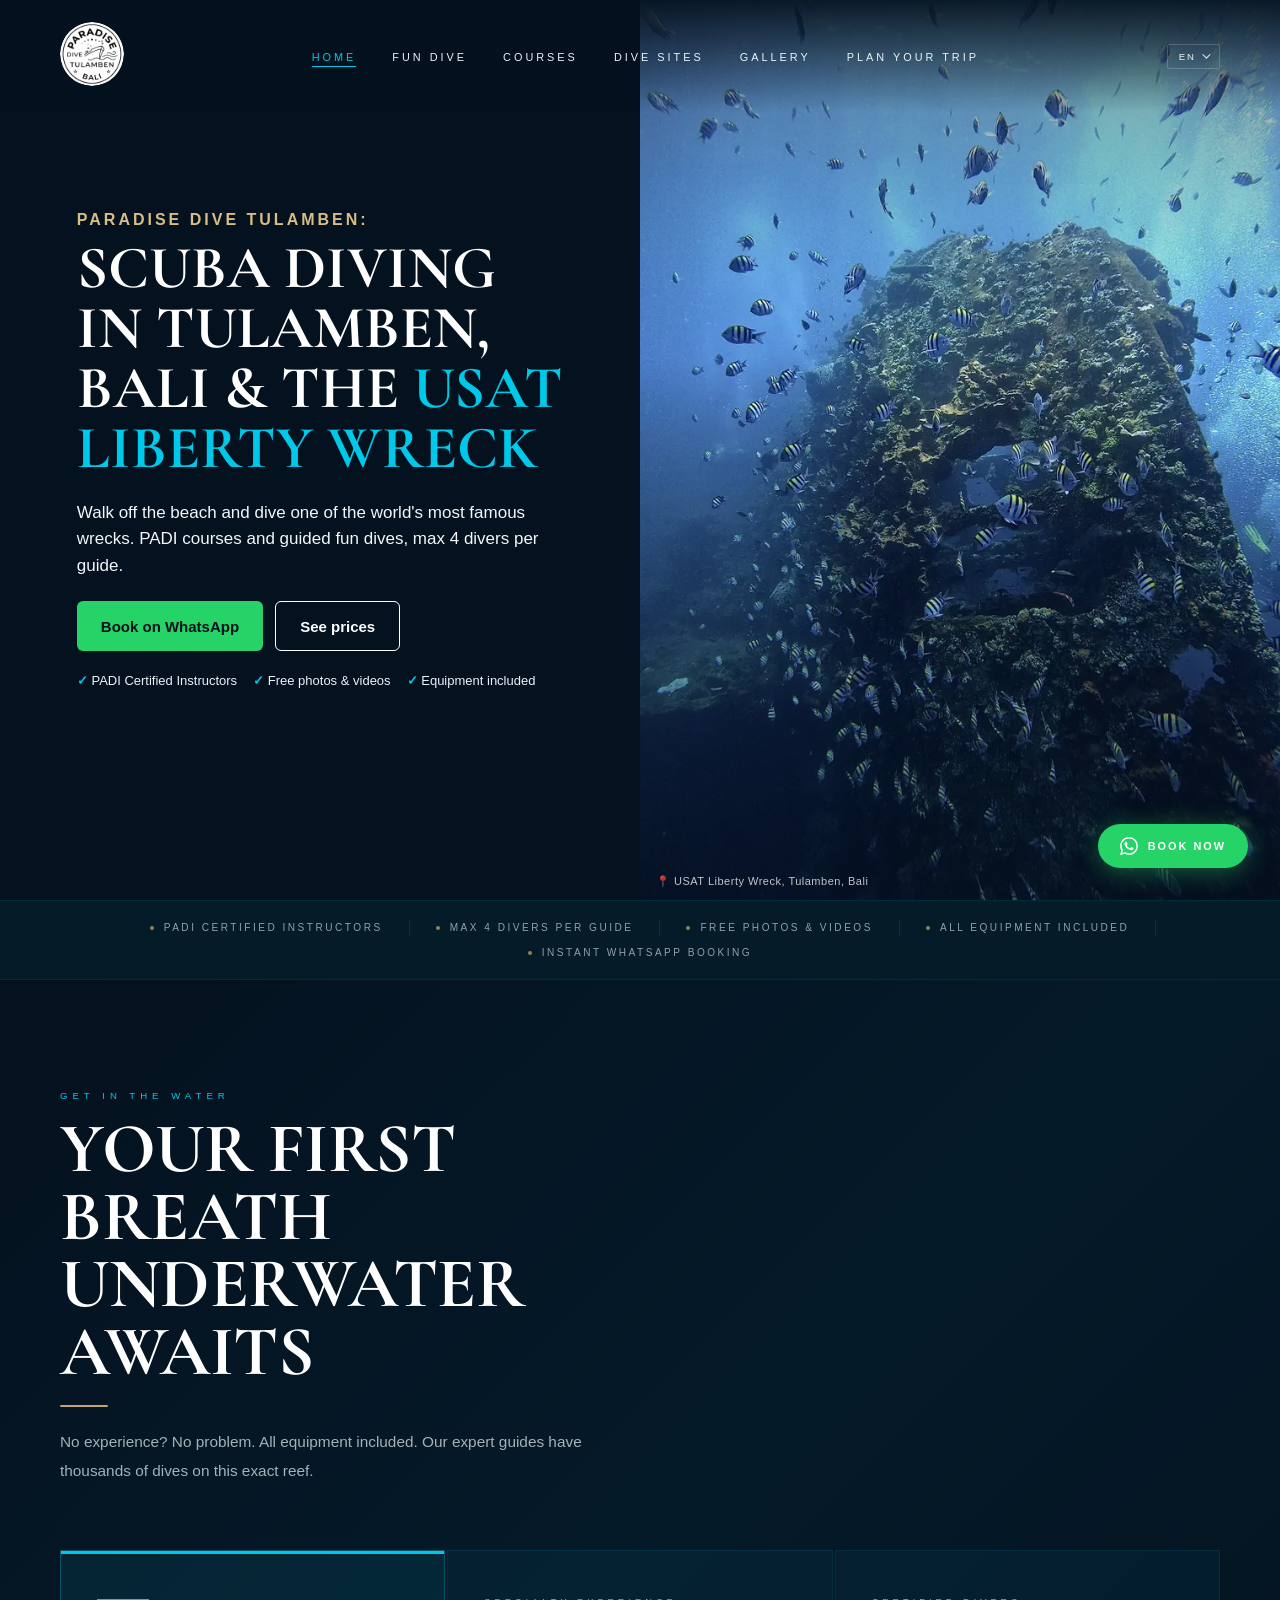
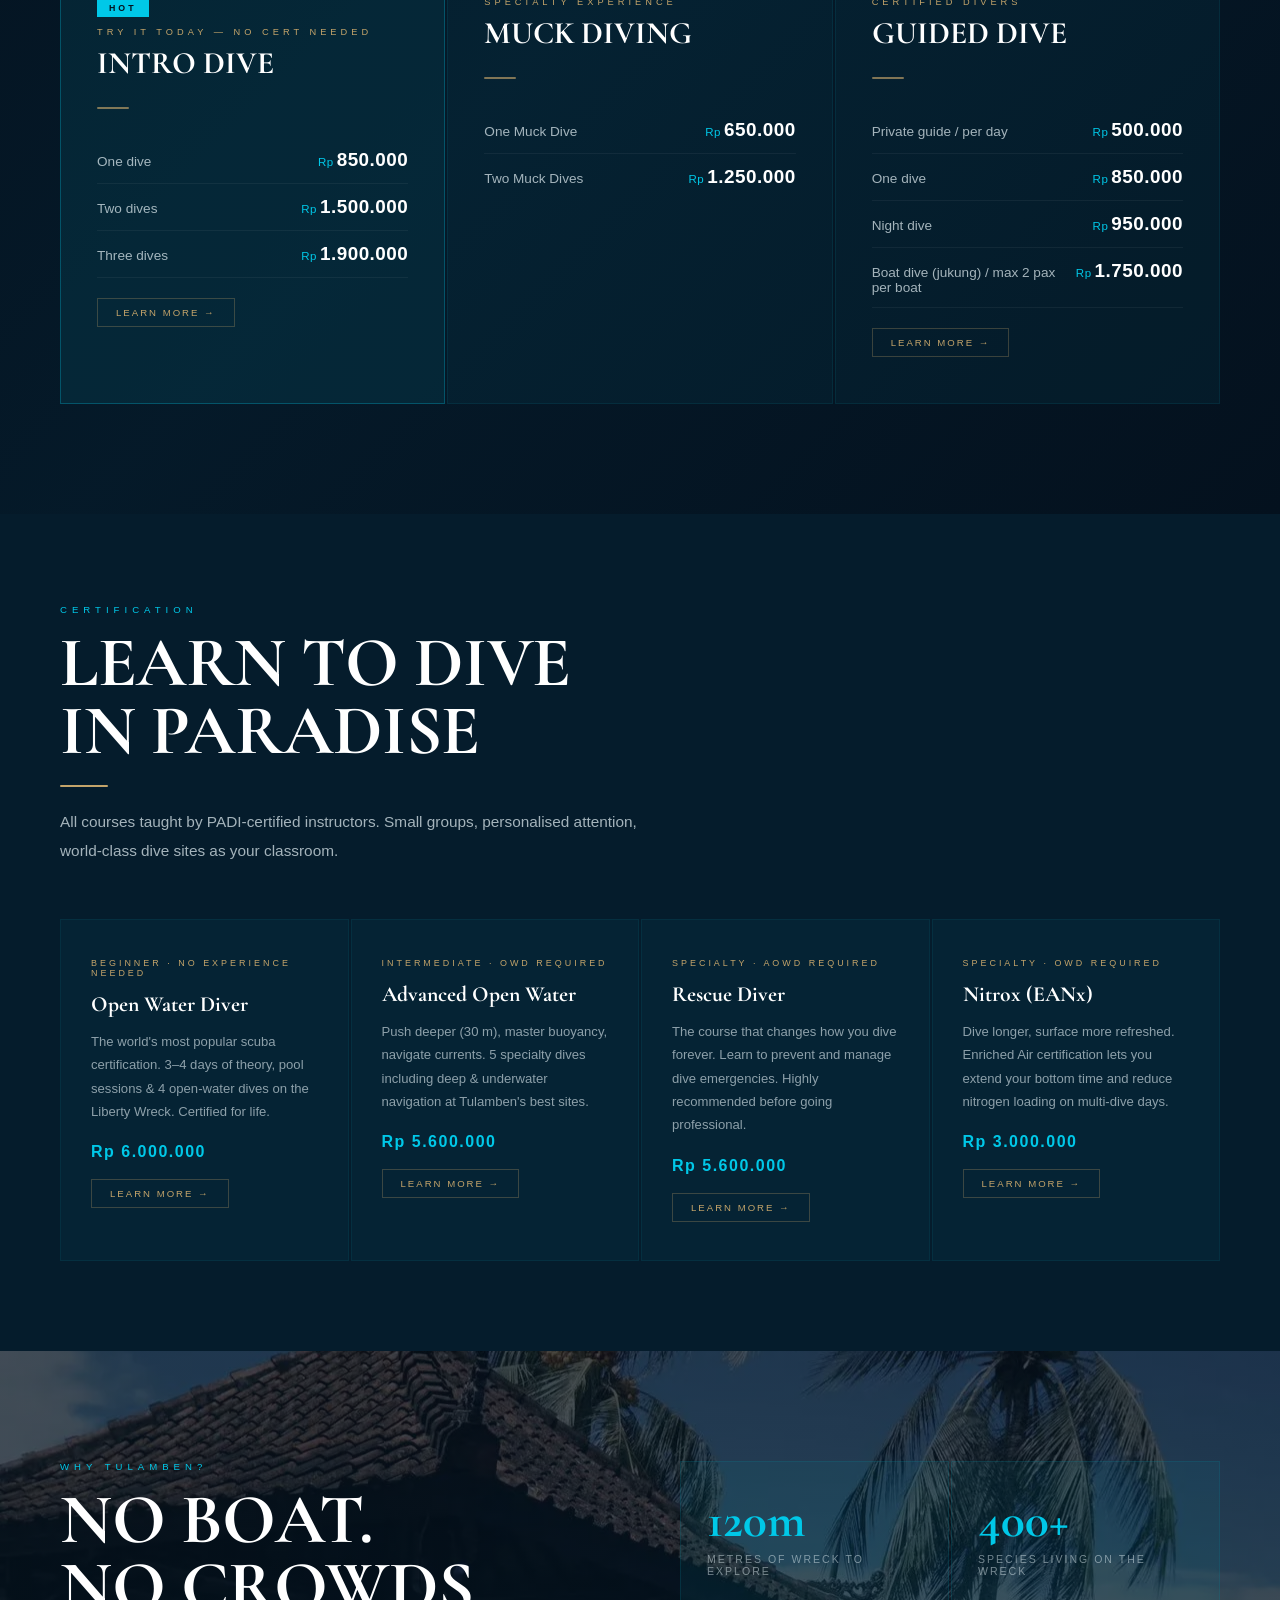
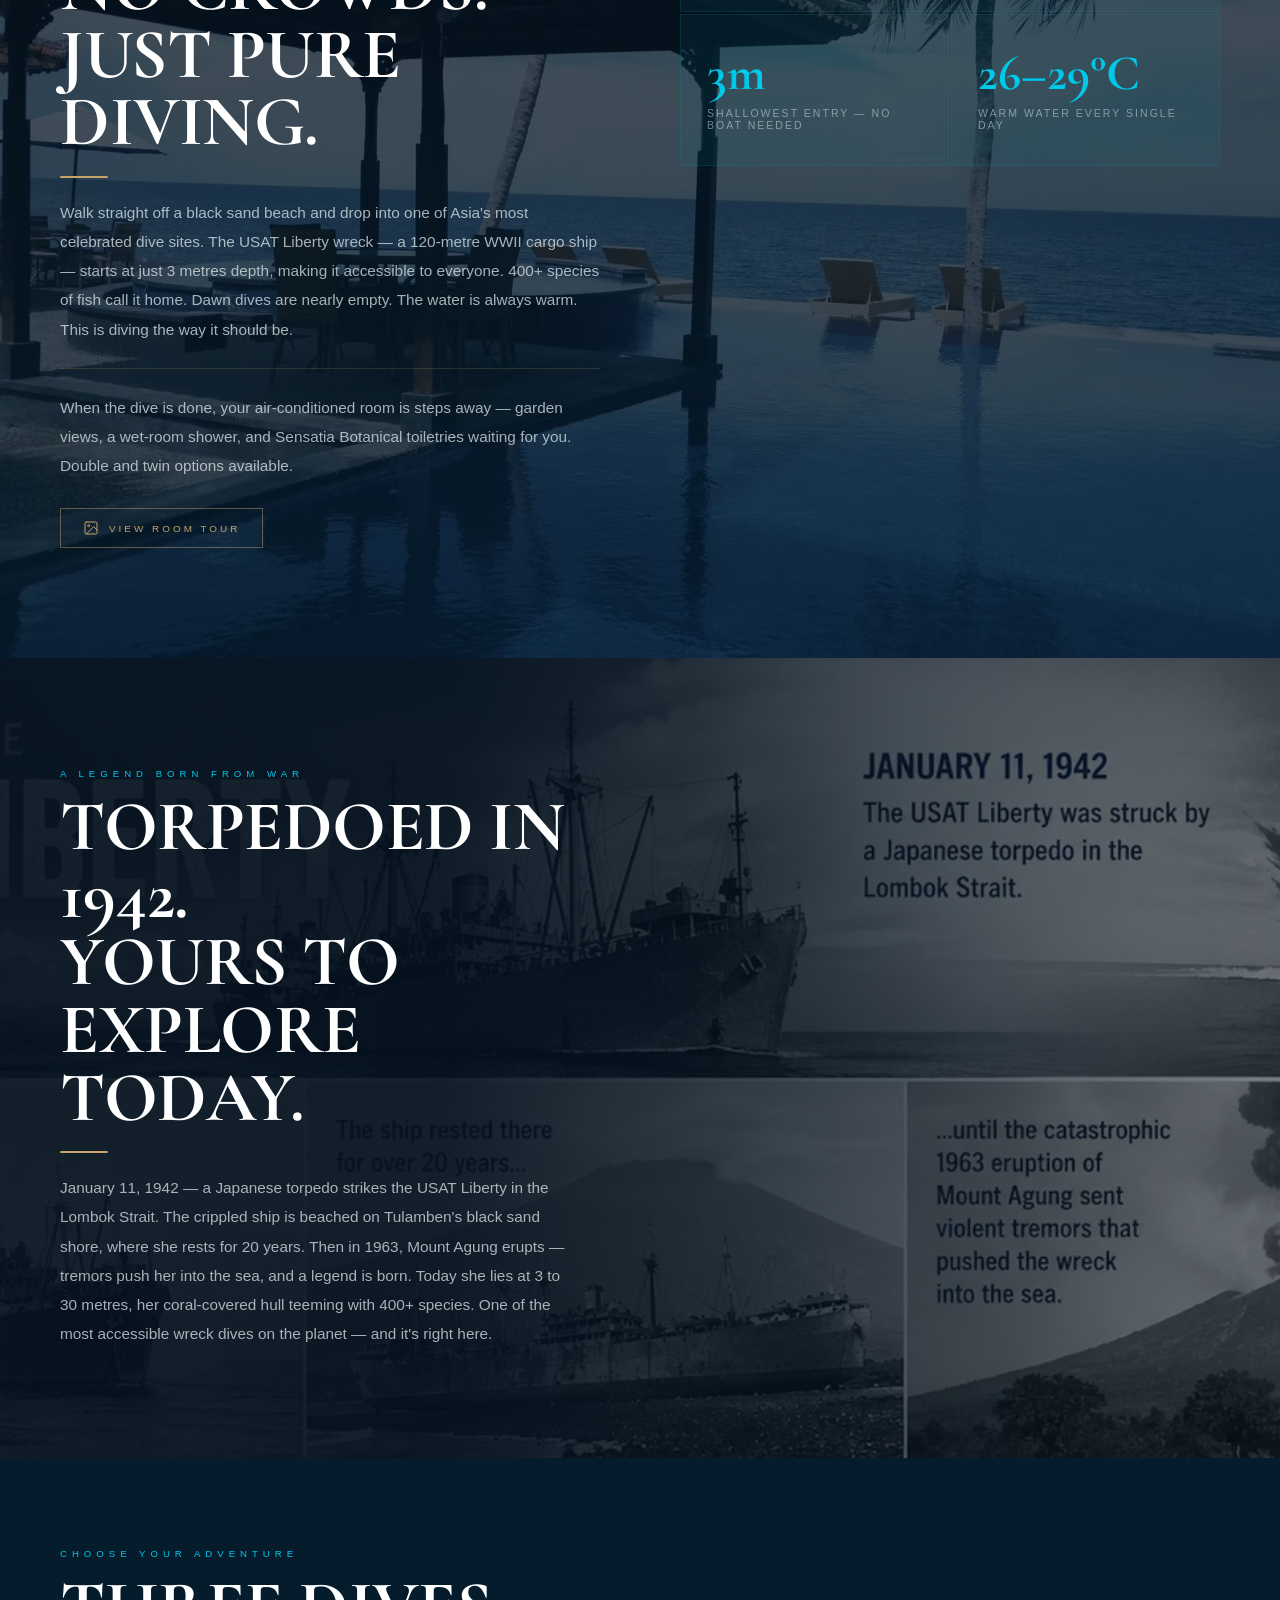
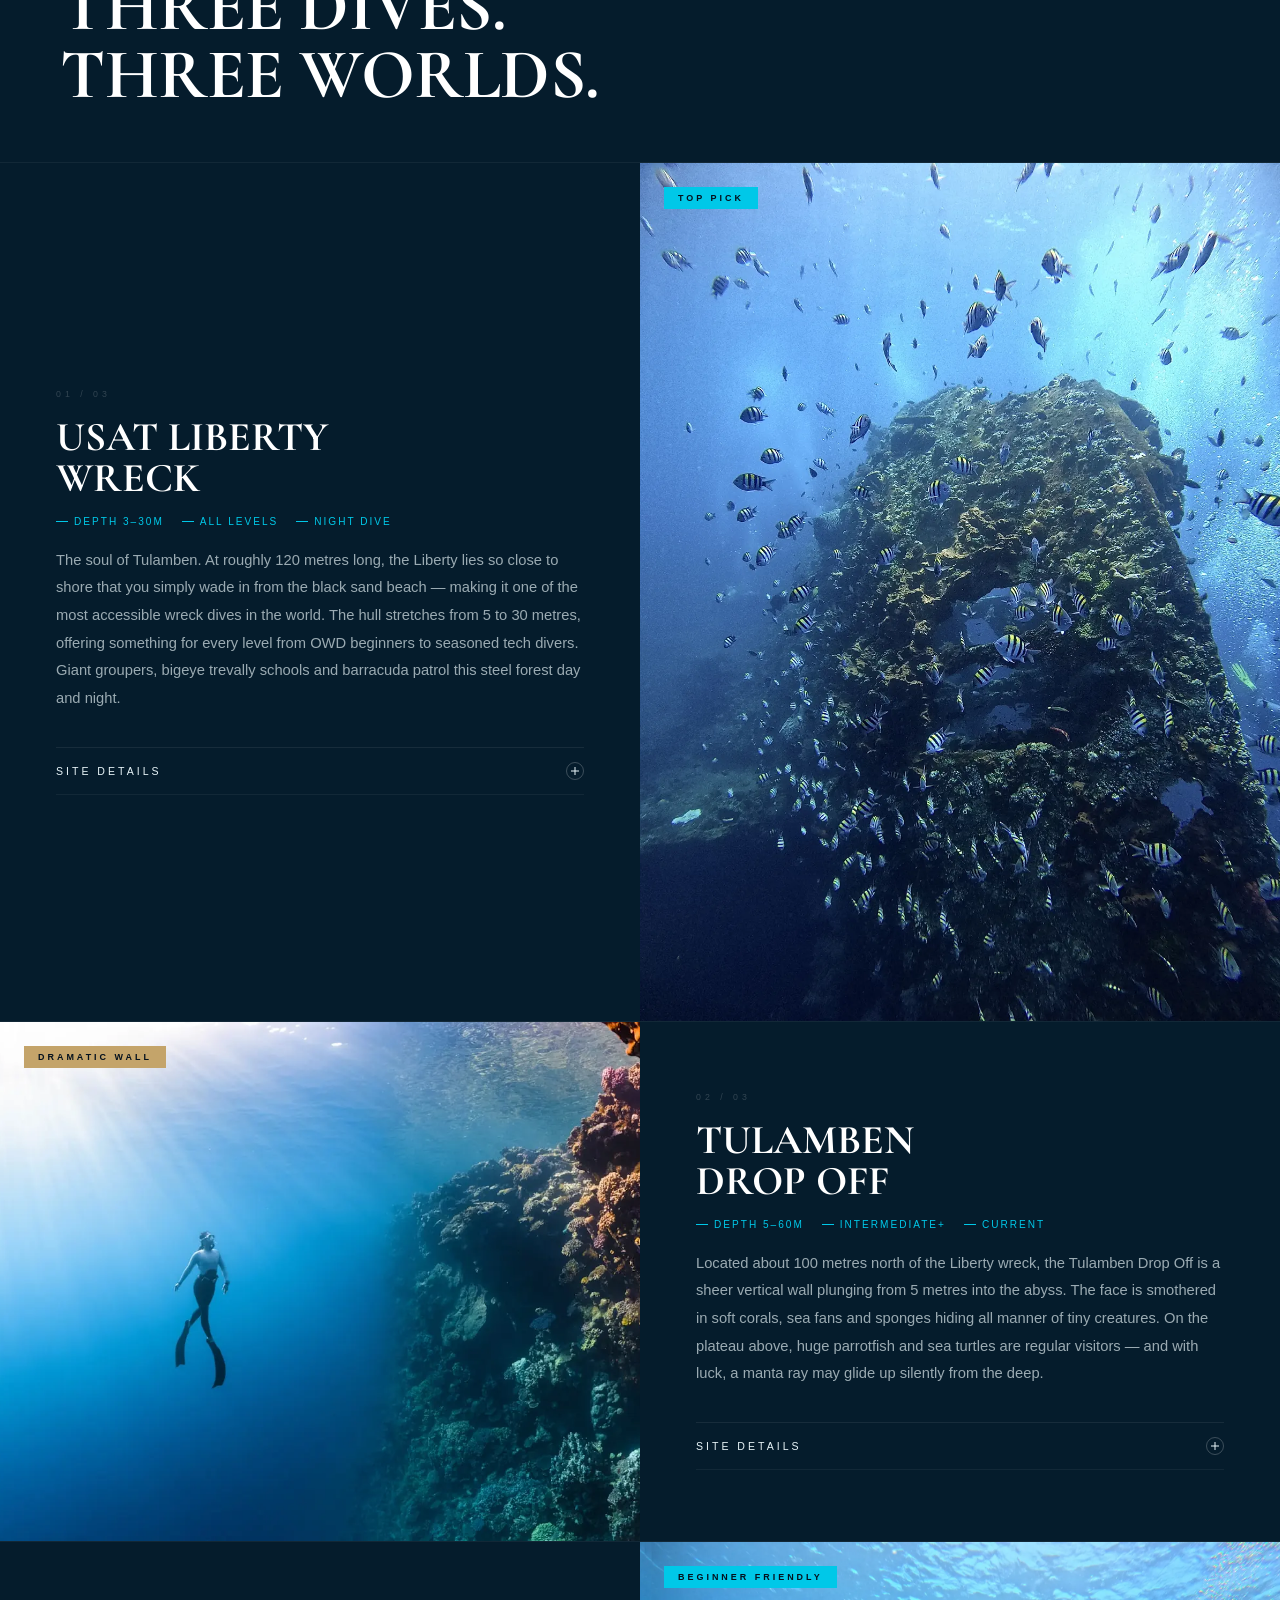
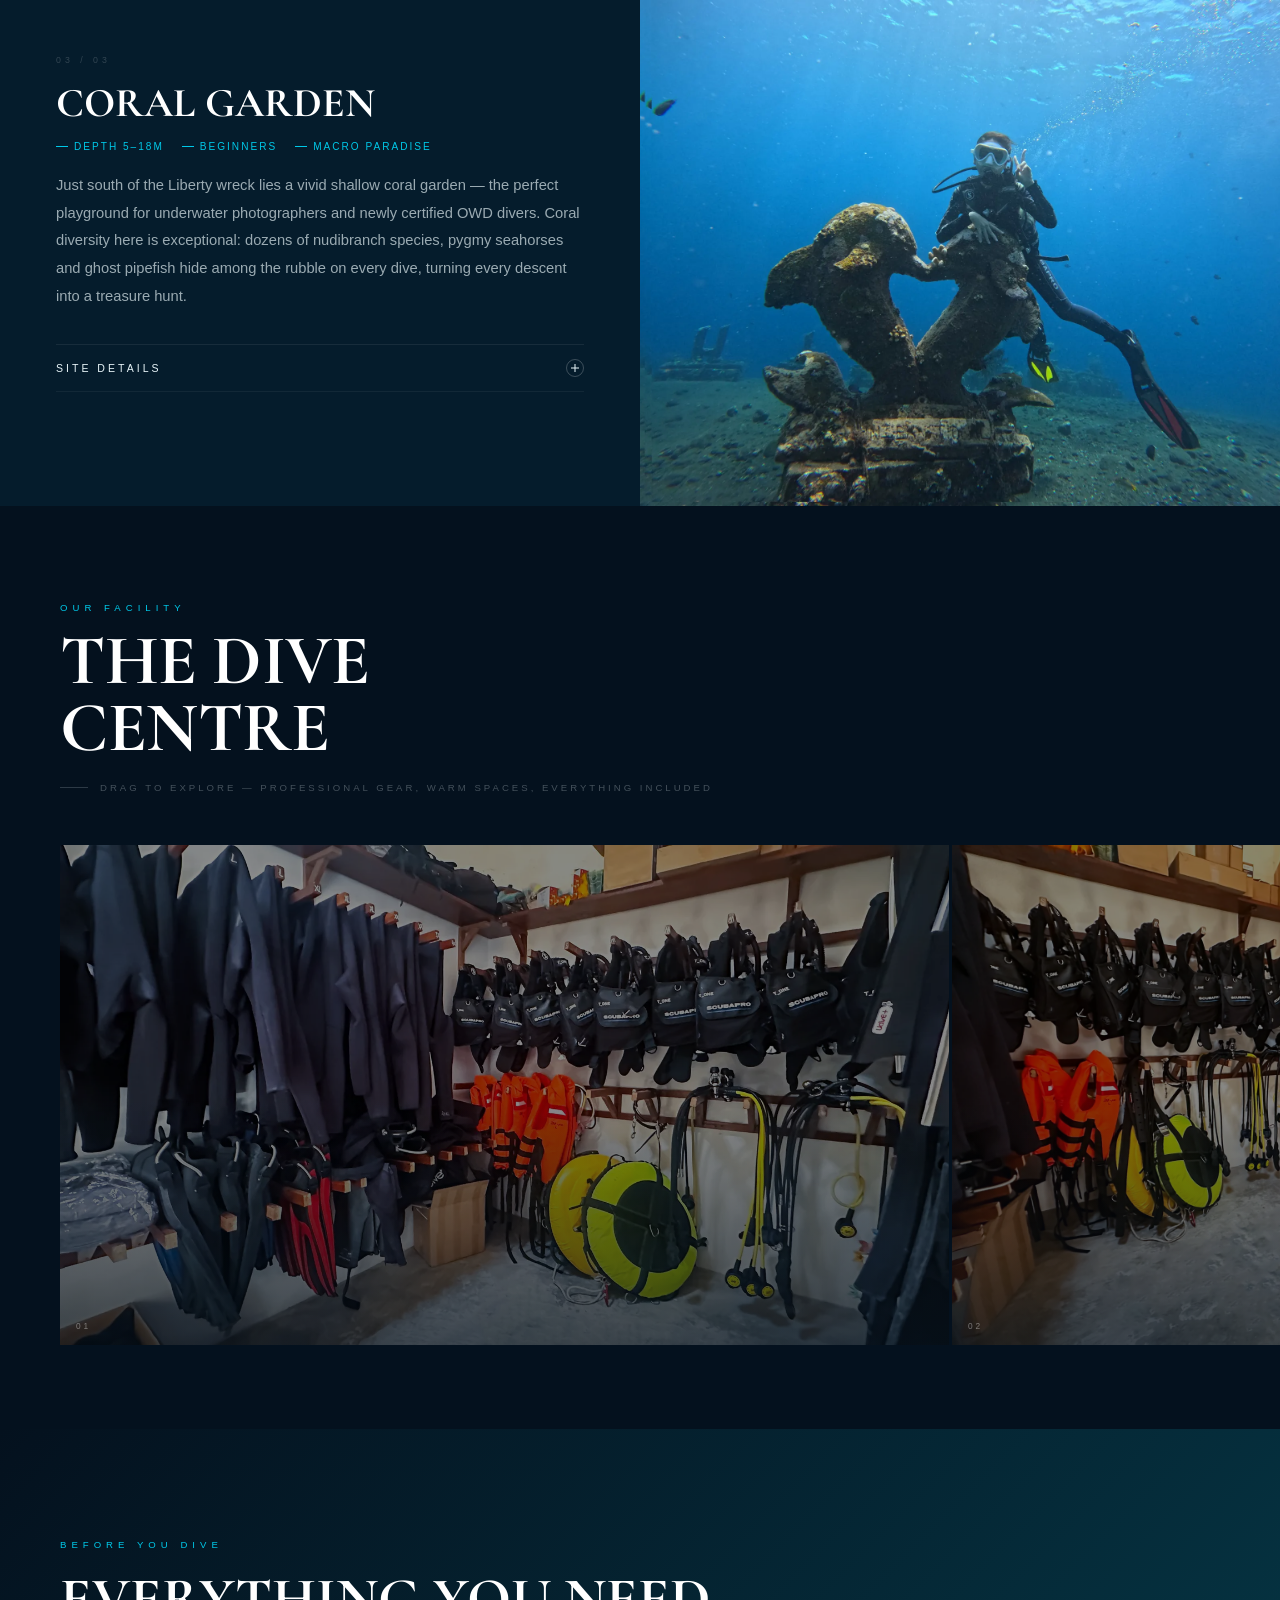
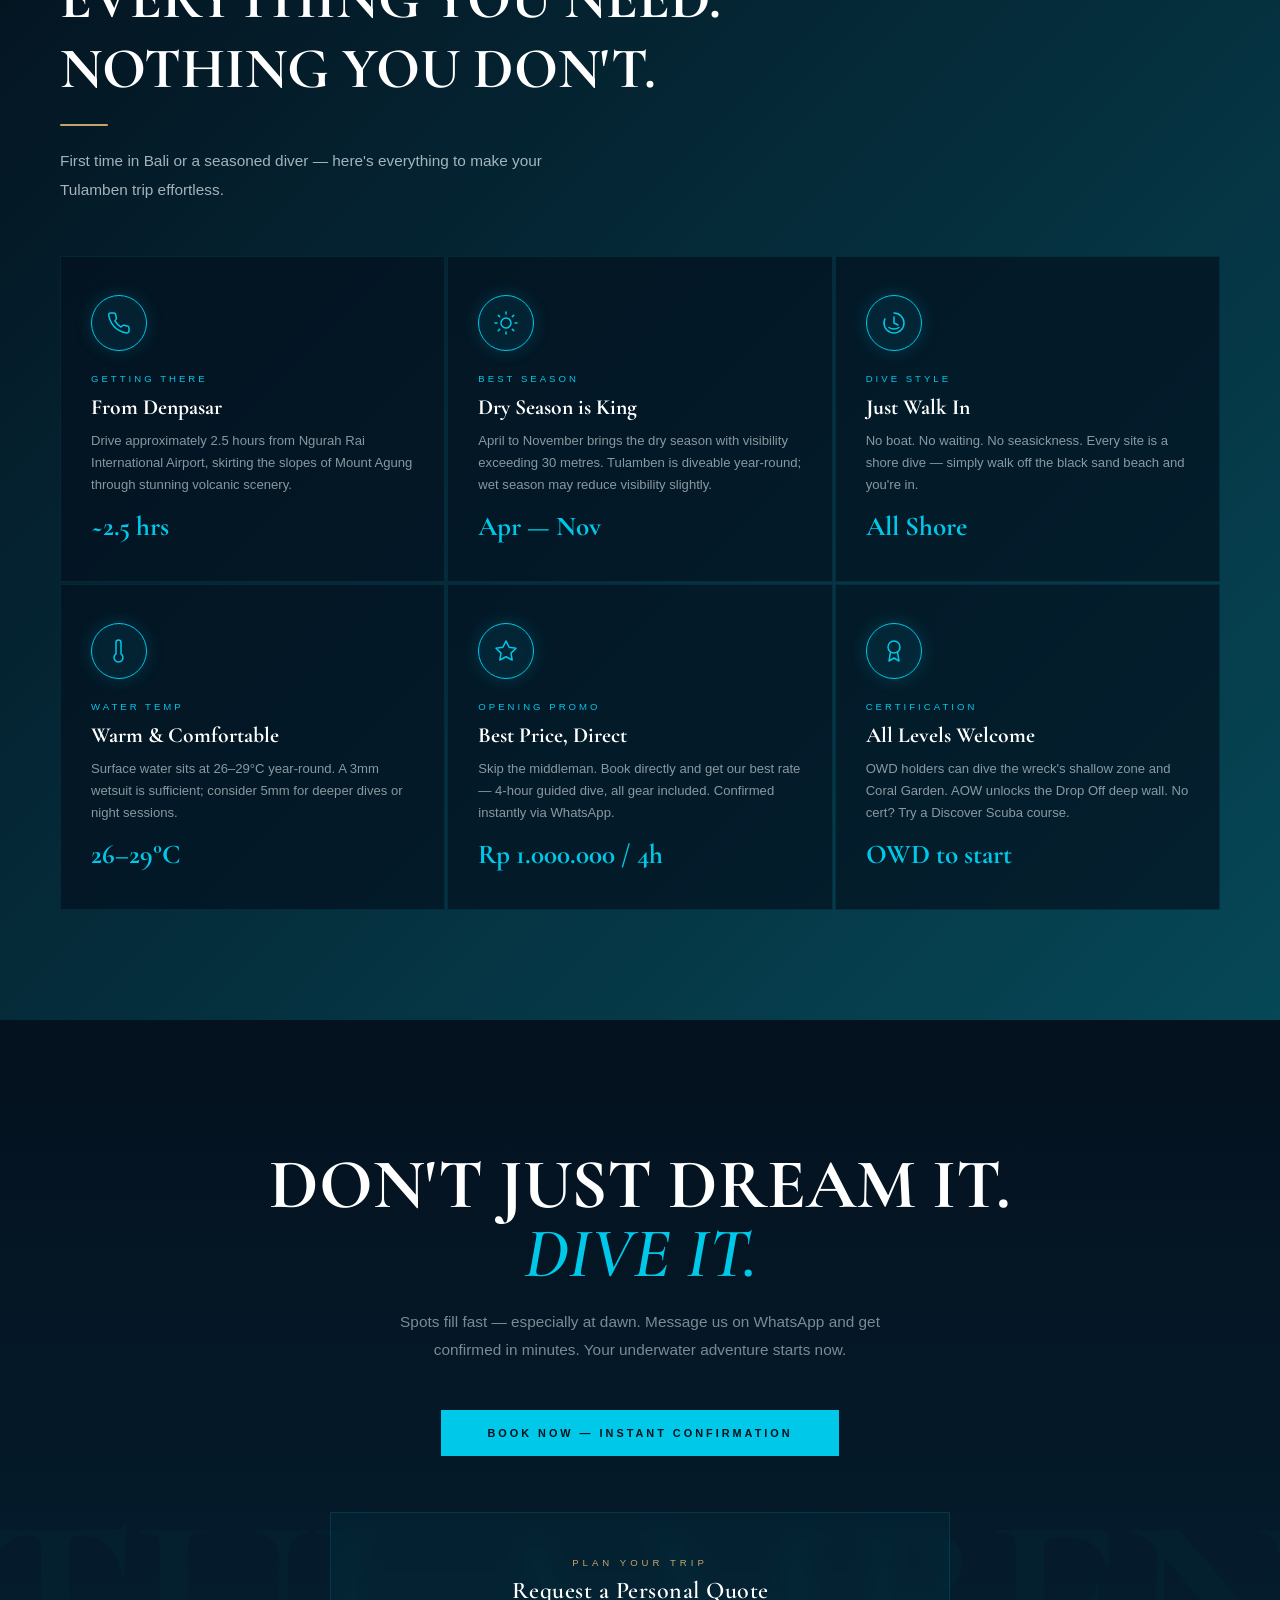
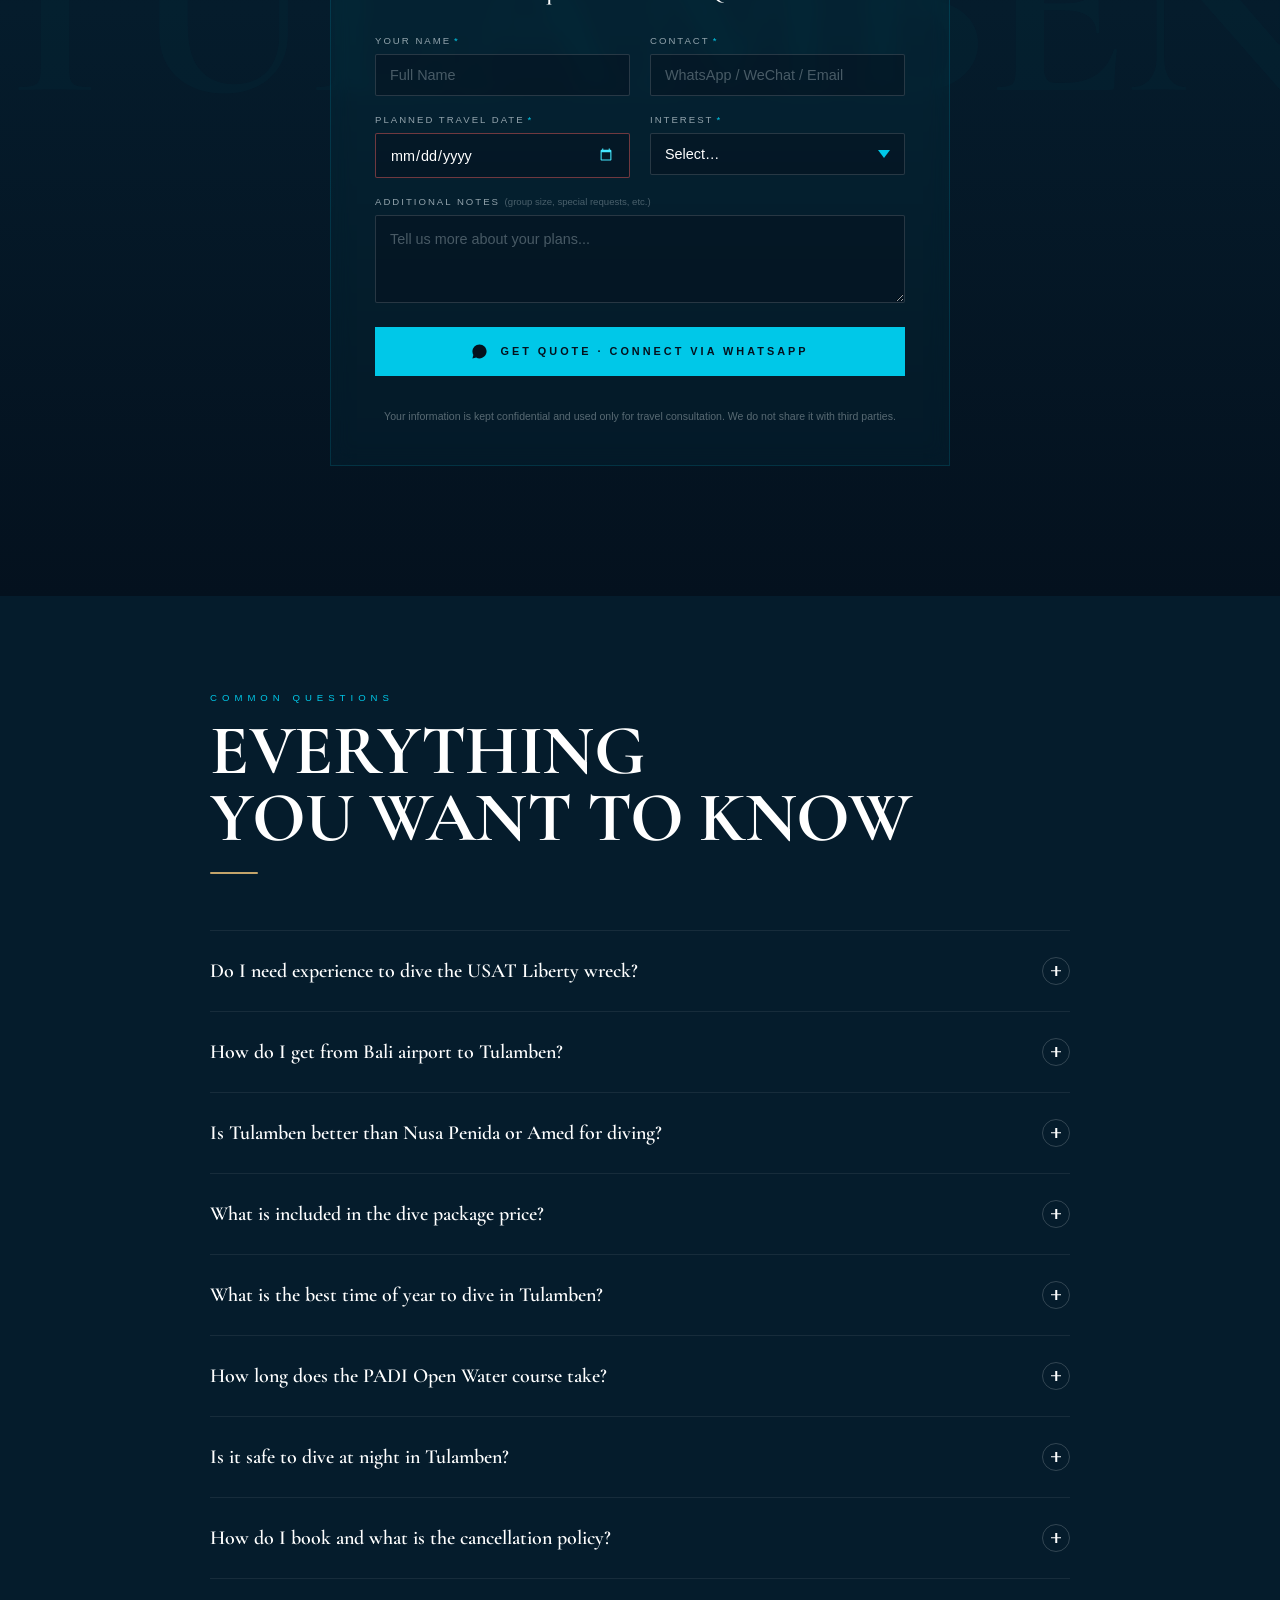
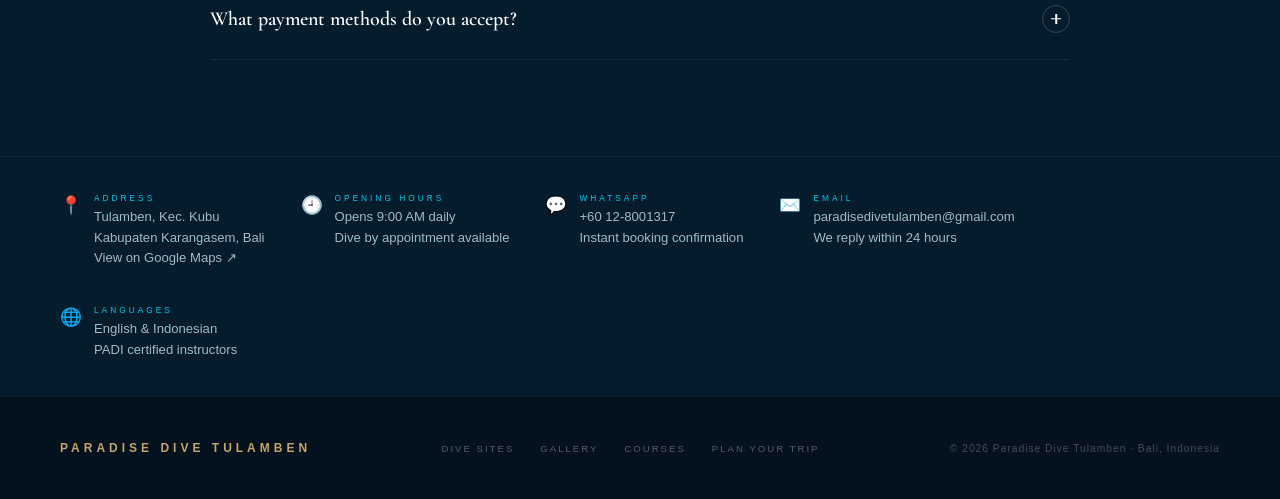
<file: index.html>
<!DOCTYPE html>
<html lang="en">
<head>
  <meta charset="UTF-8" />
  <meta name="viewport" content="width=device-width, initial-scale=1.0" />

  <!-- Google tag (gtag.js) -->
  <script async src="https://www.googletagmanager.com/gtag/js?id=G-2G09F7820Y"></script>
  <script defer>
    window.dataLayer = window.dataLayer || [];
    function gtag(){dataLayer.push(arguments);}
    gtag('js', new Date());
    gtag('config', 'G-2G09F7820Y');
  </script>

  <!-- ── SEO ── -->
  <title>Tulamben Diving &amp; USAT Liberty Wreck | PADI Scuba Diving Bali</title>
  <meta name="description" content="Shore diving the legendary USAT Liberty wreck in Tulamben, Bali. PADI courses, fun dives &amp; intro dives. All gear included, free photos, instant WhatsApp booking." />
  <meta name="keywords" content="diving Tulamben, USAT Liberty wreck, Bali scuba diving, PADI courses Tulamben, Paradise Dive Tulamben, shore diving Bali, wreck dive Bali, dive Amed" />
  <meta name="robots" content="index, follow, max-image-preview:large, max-snippet:-1, max-video-preview:-1" />
  <meta name="author" content="Paradise Dive Tulamben" />
  <meta name="publisher" content="Paradise Dive Tulamben" />

  <!-- ── Geo / Local SEO ── -->
  <meta name="geo.region" content="ID-BA" />
  <meta name="geo.placename" content="Tulamben, Kubu, Karangasem, Bali" />
  <meta name="geo.position" content="-8.2780953;115.593625" />
  <meta name="ICBM" content="-8.2780953, 115.593625" />
  <link rel="canonical" href="https://paradisetulamben.com/" />

  <!-- ── Performance: preload LCP hero image + font hints ── -->
  <link rel="preload" as="image" href="usat-liberty-wreck-fish-tulamben-1200.webp" imagesrcset="usat-liberty-wreck-fish-tulamben-800.webp 800w, usat-liberty-wreck-fish-tulamben-1200.webp 1200w" imagesizes="(min-width: 900px) 50vw, 100vw" type="image/webp" fetchpriority="high" />
  <link rel="dns-prefetch" href="https://wa.me" />
  <link rel="alternate" hreflang="en"       href="https://paradisetulamben.com/?lang=en" />
  <link rel="alternate" hreflang="zh"       href="https://paradisetulamben.com/?lang=zh" />
  <link rel="alternate" hreflang="de"       href="https://paradisetulamben.com/?lang=de" />
  <link rel="alternate" hreflang="ru"       href="https://paradisetulamben.com/?lang=ru" />
  <link rel="alternate" hreflang="ja"       href="https://paradisetulamben.com/?lang=ja" />
  <link rel="alternate" hreflang="ko"       href="https://paradisetulamben.com/?lang=ko" />
  <link rel="alternate" hreflang="fr"       href="https://paradisetulamben.com/?lang=fr" />
  <link rel="alternate" hreflang="x-default" href="https://paradisetulamben.com/" />
  <meta name="theme-color" content="#04111e" />

  <!-- ── Mobile / Web App ── -->
  <meta name="format-detection" content="telephone=no" />
  <meta name="mobile-web-app-capable" content="yes" />
  <meta name="apple-mobile-web-app-capable" content="yes" />
  <meta name="apple-mobile-web-app-status-bar-style" content="black-translucent" />
  <meta name="apple-mobile-web-app-title" content="Paradise Dive" />
  <link rel="icon" href="/favicon.ico" sizes="any">
  <link rel="icon" type="image/png" sizes="32x32" href="/favicon-32.png">
  <link rel="apple-touch-icon" href="/apple-touch-icon.png">

  <!-- ── Open Graph ── -->
  <meta property="og:type" content="website" />
  <meta property="og:url" content="https://paradisetulamben.com/" />
  <meta property="og:title" content="Tulamben Diving &amp; USAT Liberty Wreck | PADI Scuba Diving Bali" />
  <meta property="og:description" content="Shore diving the legendary USAT Liberty wreck in Tulamben, Bali. PADI courses, fun dives, intro dives &amp; accommodation. Instant WhatsApp booking." />
  <meta property="og:image" content="https://paradisetulamben.com/hero.jpg" />
  <meta property="og:image:width" content="1200" />
  <meta property="og:image:height" content="630" />
  <meta property="og:image:alt" content="Diver descending onto the USAT Liberty wreck in Tulamben, Bali" />
  <meta property="og:locale" content="en_US" />
  <meta property="og:locale:alternate" content="zh_CN" />
  <meta property="og:locale:alternate" content="de_DE" />
  <meta property="og:locale:alternate" content="ru_RU" />
  <meta property="og:locale:alternate" content="ja_JP" />
  <meta property="og:locale:alternate" content="ko_KR" />
  <meta property="og:locale:alternate" content="fr_FR" />
  <meta property="og:image:type" content="image/jpeg" />
  <meta property="og:site_name" content="Paradise Dive Tulamben" />

  <!-- ── Twitter Card ── -->
  <meta name="twitter:card" content="summary_large_image" />
  <meta name="twitter:title" content="Paradise Dive Tulamben | PADI Scuba Diving, Bali" />
  <meta name="twitter:description" content="Walk off the beach. Descend into legend. PADI courses &amp; guided dives at the USAT Liberty wreck." />
  <meta name="twitter:image" content="https://paradisetulamben.com/hero.jpg" />

  <!-- ── JSON-LD Structured Data ── -->
  <script type="application/ld+json">
  {
    "@context": "https://schema.org",
    "@graph": [
      {
        "@type": ["LocalBusiness", "SportsActivityLocation"],
        "@id": "https://paradisetulamben.com/#business",
        "name": "Paradise Dive Tulamben",
        "description": "PADI dive centre offering scuba diving courses, guided dives and intro experiences at the USAT Liberty wreck in Tulamben, Bali, Indonesia.",
        "url": "https://paradisetulamben.com/",
        "telephone": "+60128001317",
        "email": "paradisedivetulamben@gmail.com",
        "address": {
          "@type": "PostalAddress",
          "streetAddress": "Tulamben",
          "addressLocality": "Kubu",
          "addressRegion": "Bali",
          "addressCountry": "ID"
        },
        "geo": {
          "@type": "GeoCoordinates",
          "latitude": -8.2780953,
          "longitude": 115.593625
        },
        "openingHours": "Mo-Su 09:00-18:00",
        "priceRange": "Rp 550,000 – Rp 5,600,000",
        "currenciesAccepted": "IDR, USD",
        "paymentAccepted": "Credit Card, Wise, Bank Transfer, Cash",
        "image": "https://paradisetulamben.com/hero.jpg",
        "logo": "https://paradisetulamben.com/logo.png",
        "hasMap": "https://www.google.com/maps?q=-8.2780953,115.593625",
        "knowsLanguage": ["en", "id", "zh", "de", "ru", "ja", "ko", "fr"],
        "areaServed": [
          { "@type": "Place", "name": "Tulamben, Bali" },
          { "@type": "Place", "name": "Amed, Bali" },
          { "@type": "Place", "name": "Bali, Indonesia" }
        ],
        "hasOfferCatalog": {
          "@type": "OfferCatalog",
          "name": "Diving Services",
          "itemListElement": [
            { "@type": "Offer", "itemOffered": { "@type": "Service", "name": "Intro Dive", "description": "No certification needed. Dive the USAT Liberty wreck with a private divemaster." }, "price": "850000", "priceCurrency": "IDR" },
            { "@type": "Offer", "itemOffered": { "@type": "Service", "name": "PADI Open Water Diver Course", "description": "4-day PADI certification course at the Liberty wreck and Coral Garden." }, "price": "6000000", "priceCurrency": "IDR" },
            { "@type": "Offer", "itemOffered": { "@type": "Service", "name": "Guided Dive", "description": "Shore dives with a certified divemaster. Private guide, night dive, and jukung boat dive options." }, "price": "500000", "priceCurrency": "IDR" }
          ]
        }
      },
      {
        "@type": "Course",
        "name": "PADI Open Water Diver Course",
        "description": "The world's most popular scuba certification. 3–4 days of theory, confined-water skills and 4 open-water dives on the USAT Liberty wreck. Certified for life to dive to 18 metres.",
        "provider": { "@id": "https://paradisetulamben.com/#business" },
        "inLanguage": "en",
        "hasCourseInstance": {
          "@type": "CourseInstance",
          "courseMode": "onsite",
          "location": { "@id": "https://paradisetulamben.com/#business" }
        },
        "offers": { "@type": "Offer", "price": "6000000", "priceCurrency": "IDR", "category": "Certification" }
      },
      {
        "@type": "Course",
        "name": "PADI Advanced Open Water Course",
        "description": "Push deeper to 30 metres, master buoyancy and navigation across 5 specialty dives at Tulamben's best dive sites.",
        "provider": { "@id": "https://paradisetulamben.com/#business" },
        "inLanguage": "en",
        "hasCourseInstance": {
          "@type": "CourseInstance",
          "courseMode": "onsite",
          "location": { "@id": "https://paradisetulamben.com/#business" }
        },
        "offers": { "@type": "Offer", "price": "5600000", "priceCurrency": "IDR", "category": "Certification" }
      },
      {
        "@type": "TouristAttraction",
        "name": "USAT Liberty Shipwreck",
        "description": "A 120-metre WWII cargo ship torpedoed in 1942 and now resting from 3 to 30 metres off Tulamben's black sand beach — one of the most accessible shore wreck dives in the world, home to 400+ species of marine life.",
        "url": "https://paradisetulamben.com/",
        "image": "https://paradisetulamben.com/hero.jpg",
        "isAccessibleForFree": false,
        "geo": {
          "@type": "GeoCoordinates",
          "latitude": -8.2740,
          "longitude": 115.5935
        },
        "touristType": ["Scuba Divers", "Snorkellers", "Beginner Divers"]
      }
    ]
  }
  </script>


  <!-- ── Cormorant Garamond (self-hosted, display=swap, non-blocking) ── -->
  <link rel="preload" href="fonts/cormorant-9.woff2" as="font" type="font/woff2" crossorigin />
  <link rel="stylesheet" href="fonts/cormorant-garamond.css" media="print" onload="this.media='all'" />
  <noscript><link rel="stylesheet" href="fonts/cormorant-garamond.css" /></noscript>

  <style>
    *, *::before, *::after { margin: 0; padding: 0; box-sizing: border-box; }
    :root {
      --navy:    #04111e;
      --deep:    #051c2c;
      --teal:    #0a4d68;
      --cyan:    #088395;
      --light:   #e8f4f8;
      --white:   #ffffff;
      --accent:  #00c8e8;
      --sand:    #c4a46a;
      --glass:   rgba(4,17,30,0.65);
      --display: 'Cormorant Garamond', 'Georgia', serif;
      --ui:      'Helvetica Neue', 'Arial', sans-serif;
    }
    html { scroll-behavior: smooth; }
    body { font-family: var(--ui); background: var(--navy); color: var(--white); overflow-x: hidden; }
    ::selection { background: var(--cyan); color: var(--white); }
    ::-webkit-scrollbar { width: 5px; }
    ::-webkit-scrollbar-track { background: var(--navy); }
    ::-webkit-scrollbar-thumb { background: var(--cyan); border-radius: 3px; }

    /* ── Navigation ── */
    nav {
      position: fixed; top: 0; left: 0; right: 0; z-index: 1000;
      padding: 22px 60px;
      display: flex; align-items: center; justify-content: space-between;
      background: linear-gradient(to bottom, rgba(4,17,30,0.92), transparent);
      transition: background 0.45s, padding 0.4s;
    }
    nav.scrolled { background: rgba(4,17,30,0.97); backdrop-filter: blur(14px); padding: 14px 60px; }
    .nav-logo { text-decoration: none; display: flex; align-items: center; }
    .nav-logo img { height: 120px; width: 120px; object-fit: cover; border-radius: 50%; clip-path: circle(50% at 50% 50%); transition: transform 0.35s, filter 0.35s; }
    .nav-logo img:hover { transform: scale(1.06); filter: drop-shadow(0 0 12px rgba(0,200,232,0.5)); }
    .nav-links { display: flex; gap: 36px; list-style: none; }
    .nav-links a {
      color: var(--light); text-decoration: none; font-family: var(--ui);
      font-size: 0.68rem; letter-spacing: 3px; text-transform: uppercase;
      padding-bottom: 3px; border-bottom: 1px solid transparent;
      transition: color 0.3s, border-color 0.3s;
    }
    .nav-links a:hover, .nav-links a.active { color: var(--accent); border-color: var(--accent); }
    .nav-hamburger {
      display: none; flex-direction: column; justify-content: center; align-items: center;
      gap: 5px; width: 40px; height: 40px;
      background: none; border: none; cursor: pointer; padding: 4px; z-index: 1100;
    }
    .nav-hamburger span { display: block; width: 24px; height: 2px; background: var(--light); border-radius: 2px; transition: transform 0.35s ease, opacity 0.25s ease; }
    .nav-hamburger:hover span { background: var(--accent); }
    .nav-hamburger.open span:nth-child(1) { transform: translateY(7px) rotate(45deg); }
    .nav-hamburger.open span:nth-child(2) { opacity: 0; transform: scaleX(0); }
    .nav-hamburger.open span:nth-child(3) { transform: translateY(-7px) rotate(-45deg); }
    @media (max-width: 768px) {
      nav { padding: 14px 20px; }
      .nav-hamburger { display: flex; }
      .nav-links {
        display: flex; flex-direction: column; gap: 0;
        position: fixed; top: 0; right: 0; width: 240px; height: 100vh;
        background: rgba(4,17,30,0.98); backdrop-filter: blur(14px);
        padding: 90px 32px 40px;
        transform: translateX(100%); transition: transform 0.38s cubic-bezier(0.4,0,0.2,1);
        z-index: 1050; border-left: 1px solid rgba(0,200,232,0.1);
      }
      .nav-links.open { transform: translateX(0); }
      .nav-links li { border-bottom: 1px solid rgba(0,200,232,0.07); }
      .nav-links a { display: block; padding: 16px 0; font-size: 0.75rem; letter-spacing: 3px; border-bottom: none; }
    }

    /* ── Hero (B layout: photo on top, text below; split on desktop) ── */
    #home { display: grid; grid-template-rows: auto 1fr; min-height: 100vh; min-height: 100svh; background: var(--navy); }
    .hero-photo { position: relative; height: 46vh; height: 46svh; overflow: hidden; }
    .hero-photo img { position: absolute; inset: 0; width: 100%; height: 100%; object-fit: cover; object-position: center 40%; display: block; }
    .hero-photo::after { content: ''; position: absolute; inset: 0; pointer-events: none; background: linear-gradient(180deg, rgba(4,17,30,0.45), rgba(4,17,30,0) 40%, rgba(4,17,30,0.6)); }
    .hero-cap { position: absolute; left: 16px; bottom: 12px; z-index: 2; font-family: var(--ui); font-size: 11px; letter-spacing: 0.5px; color: rgba(255,255,255,0.75); }
    .hero-content { padding: 24px 22px 30px; display: grid; gap: 16px; align-content: start; background: var(--navy); }
    .hero-title {
      font-family: 'Cormorant Garamond', Georgia, serif;
      font-size: 36px; font-weight: 700; line-height: 1; text-transform: uppercase;
      color: var(--white);
    }
    .hero-title .brand { display: block; font-family: var(--ui); font-size: 14px; font-weight: 700; letter-spacing: 3px; color: #d9bd86; margin-bottom: 10px; }
    .hero-title .accent { color: var(--accent); }
    .hero-value { font-family: var(--ui); font-size: 17px; line-height: 1.55; color: #f1f7fa; max-width: 520px; }
    .hero-btns { display: flex; gap: 12px; flex-wrap: wrap; }
    .hero-btn {
      display: inline-flex; align-items: center; justify-content: center; gap: 8px; flex: 1 1 100%;
      min-height: 50px; padding: 0 24px; border-radius: 6px;
      font-family: var(--ui); font-weight: 700; font-size: 15px; text-decoration: none;
    }
    .hero-btn-wa { background: #25d366; color: #04111e; }
    .hero-btn-ghost { border: 1.5px solid #fff; color: #fff; }
    .hero-chips { display: flex; flex-wrap: wrap; gap: 8px 16px; list-style: none; font-family: var(--ui); font-size: 13px; color: #e8f4f8; }
    .hero-chips li::before { content: '✓ '; color: var(--accent); font-weight: 700; }
    .nav-logo img { width: 52px; height: 52px; }
    @media (max-width: 768px) {
      .lang-switcher { order: 2; }
      .nav-hamburger { order: 3; margin-left: 6px; }
    }
    @media (min-width: 900px) {
      #home { grid-template-columns: 1fr 1fr; grid-template-rows: 1fr; }
      .hero-photo { height: 100vh; order: 2; }
      .hero-content { align-content: center; padding: 0 6vw; gap: 22px; }
      .hero-title { font-size: 60px; }
      .hero-title .brand { font-size: 16px; }
      .hero-btn { flex: 0 0 auto; }
      .nav-logo img { width: 64px; height: 64px; }
    }

    /* ── Trust Bar ── */
    .trust-bar {
      background: rgba(8,131,149,0.09);
      border-top: 1px solid rgba(0,200,232,0.09);
      border-bottom: 1px solid rgba(0,200,232,0.09);
      padding: 14px 60px;
      display: flex; align-items: center; justify-content: center;
      gap: 0; flex-wrap: wrap; position: relative; z-index: 10;
    }
    .trust-item { display: flex; align-items: center; gap: 10px; padding: 7px 26px; white-space: nowrap; }
    .trust-dot { width: 4px; height: 4px; border-radius: 50%; background: var(--sand); flex-shrink: 0; opacity: 0.75; }
    .trust-text { font-family: var(--ui); font-size: 0.63rem; letter-spacing: 2.5px; text-transform: uppercase; color: rgba(232,244,248,0.62); }
    .trust-sep { width: 1px; height: 18px; background: rgba(0,200,232,0.14); }
    @media (max-width: 900px) { .trust-bar { padding: 10px 20px; } .trust-item { padding: 5px 14px; } }
    @media (max-width: 580px) { .trust-sep:nth-child(n+8) { display: none; } .trust-item:nth-child(n+5) { display: none; } }

    /* ── Section Base ── */
    .sr-only { position: absolute; width: 1px; height: 1px; padding: 0; margin: -1px; overflow: hidden; clip: rect(0,0,0,0); white-space: nowrap; border: 0; }
    .faq-q-heading { margin: 0; padding: 0; font: inherit; font-weight: inherit; color: inherit; }
    .section-title { font-family: var(--ui); font-size: 0.6rem; letter-spacing: 5px; text-transform: uppercase; color: var(--accent); margin-bottom: 14px; }
    .section-heading {
      font-family: 'Cormorant Garamond', Georgia, serif;
      font-size: clamp(2.6rem, 5.5vw, 4.4rem); font-weight: 700;
      line-height: 0.96; text-transform: uppercase; letter-spacing: -0.5px;
    }
    .section-body { font-size: 0.96rem; line-height: 1.9; color: rgba(232,244,248,0.7); font-family: var(--ui); max-width: 580px; }
    .divider { width: 48px; height: 2px; background: var(--sand); margin: 20px 0; border-radius: 2px; opacity: 0.75; }

    /* ── Room Tour Button ── */
    .btn-room-tour {
      display: inline-flex; align-items: center; gap: 10px;
      margin-top: 28px;
      background: none;
      border: 1px solid rgba(196,164,106,0.45);
      color: var(--sand);
      font-family: var(--ui); font-size: 0.62rem; letter-spacing: 3px; text-transform: uppercase;
      padding: 11px 22px;
      cursor: pointer;
      transition: background 0.3s, border-color 0.3s, color 0.3s;
    }
    .btn-room-tour:hover { background: rgba(196,164,106,0.1); border-color: var(--sand); color: var(--white); }
    .btn-room-tour .rt-icon { width: 16px; height: 16px; flex-shrink: 0; }

    /* ── Room Tour Modal ── */
    .room-modal-overlay {
      display: none; position: fixed; inset: 0; z-index: 9500;
      background: rgba(4,17,30,0.97); backdrop-filter: blur(18px);
      flex-direction: column;
    }
    .room-modal-overlay.open { display: flex; }
    .room-modal-header {
      display: flex; align-items: center; justify-content: space-between;
      padding: 22px 40px; flex-shrink: 0;
      border-bottom: 1px solid rgba(255,255,255,0.06);
    }
    .room-modal-title {
      font-family: 'Cormorant Garamond', Georgia, serif;
      font-size: 1.5rem; font-weight: 700; text-transform: uppercase; letter-spacing: 2px;
    }
    .room-modal-counter { font-family: var(--ui); font-size: 0.62rem; letter-spacing: 3px; color: rgba(232,244,248,0.35); }
    .room-modal-close {
      background: none; border: 1px solid rgba(255,255,255,0.14); color: rgba(232,244,248,0.6);
      width: 36px; height: 36px; border-radius: 50%; cursor: pointer; font-size: 1.2rem; line-height: 1;
      display: flex; align-items: center; justify-content: center;
      transition: border-color 0.2s, color 0.2s;
    }
    .room-modal-close:hover { border-color: var(--accent); color: var(--accent); }
    .room-modal-stage {
      flex: 1; position: relative; overflow: hidden;
      display: flex; align-items: center; justify-content: center;
    }
    .room-modal-img {
      position: absolute; inset: 0; display: flex; align-items: center; justify-content: center;
      opacity: 0; transition: opacity 0.55s ease; pointer-events: none;
    }
    .room-modal-img.active { opacity: 1; pointer-events: auto; }
    .room-modal-img img {
      max-width: 100%; max-height: 100%; object-fit: contain;
      display: block;
    }
    .room-modal-img image-slot {
      width: min(72vw, 900px); height: min(62vh, 600px);
    }
    .room-modal-caption {
      position: absolute; bottom: 20px; left: 50%; transform: translateX(-50%);
      font-family: var(--ui); font-size: 0.6rem; letter-spacing: 3px; text-transform: uppercase;
      color: rgba(232,244,248,0.36); white-space: nowrap;
      pointer-events: none;
    }
    .room-nav-btn {
      position: absolute; top: 50%; transform: translateY(-50%);
      background: rgba(4,17,30,0.7); border: 1px solid rgba(255,255,255,0.14);
      color: var(--white); width: 48px; height: 48px; border-radius: 50%;
      display: flex; align-items: center; justify-content: center;
      cursor: pointer; font-size: 1.2rem; z-index: 2;
      transition: background 0.25s, border-color 0.25s;
    }
    .room-nav-btn:hover { background: rgba(0,200,232,0.2); border-color: var(--accent); }
    .room-nav-btn.prev { left: 24px; }
    .room-nav-btn.next { right: 24px; }
    .room-modal-thumbs {
      display: flex; gap: 8px; padding: 16px 40px; flex-shrink: 0;
      overflow-x: auto; justify-content: center;
      border-top: 1px solid rgba(255,255,255,0.06);
      scrollbar-width: none;
    }
    .room-modal-thumbs::-webkit-scrollbar { display: none; }
    .room-thumb {
      width: 72px; height: 52px; flex-shrink: 0;
      border: 2px solid transparent; cursor: pointer; overflow: hidden;
      transition: border-color 0.25s; border-radius: 2px;
    }
    .room-thumb.active { border-color: var(--accent); }
    .room-thumb img { width: 100%; height: 100%; object-fit: cover; display: block; }
    .room-thumb-slot { background: rgba(8,131,149,0.12); display: flex; align-items: center; justify-content: center; width: 100%; height: 100%; }
    .room-thumb-slot span { font-size: 0.5rem; letter-spacing: 2px; color: rgba(232,244,248,0.28); text-transform: uppercase; }

    /* ── Intro ── */
    #intro { padding: 110px 60px; position: relative; display: flex; align-items: flex-start; gap: 80px; flex-wrap: wrap; overflow: hidden; }
    .intro-slide { position: absolute; inset: 0; background-size: cover; background-position: center; transition: opacity 1.5s ease-in-out; opacity: 0; }
    .intro-slide.active { opacity: 1; }
    .intro-slide:nth-child(1).bg-loaded { background-image: url('intro-bg1.jpg');
      background-image: image-set(
        url('infinity-pool-ocean-view.webp') type('image/webp'),
        url('intro-bg1.jpg') type('image/jpeg')
      ); }
    .intro-slide:nth-child(2).bg-loaded { background-image: url('3285.JPG');
      background-image: image-set(
        url('intro-section-slide-2.webp') type('image/webp'),
        url('3285.JPG') type('image/jpeg')
      ); }
    .intro-slide:nth-child(3).bg-loaded { background-image: url('intro-bg2.jpg');
      background-image: image-set(
        url('aerial-beachfront-property.webp') type('image/webp'),
        url('intro-bg2.jpg') type('image/jpeg')
      ); }
    .intro-slide:nth-child(4).bg-loaded { background-image: url('3280.JPG');
      background-image: image-set(
        url('intro-section-slide-4.webp') type('image/webp'),
        url('3280.JPG') type('image/jpeg')
      ); }
    #intro::before { content: ''; position: absolute; inset: 0; z-index: 1; background: linear-gradient(180deg, rgba(4,17,30,0.72) 0%, rgba(5,28,44,0.80) 100%); }
    #intro > *:not(.intro-slide) { position: relative; z-index: 2; }
    #intro .text-block { flex: 1; min-width: 300px; }
    .stat-grid { flex: 1; min-width: 280px; display: grid; grid-template-columns: 1fr 1fr; gap: 2px; }
    .stat-box { background: rgba(8,131,149,0.1); border: 1px solid rgba(8,131,149,0.2); padding: 34px 26px; transition: background 0.3s, border-color 0.3s; }
    .stat-box:hover { background: rgba(8,131,149,0.2); border-color: rgba(0,200,232,0.38); }
    .stat-number { font-family: 'Cormorant Garamond', Georgia, serif; font-size: 3.1rem; font-weight: 700; color: var(--accent); line-height: 1; margin-bottom: 8px; }
    .stat-label { font-family: var(--ui); font-size: 0.66rem; letter-spacing: 2px; text-transform: uppercase; color: rgba(232,244,248,0.48); }

    /* ── Story ── */
    #story {
      padding: 0;
      background: center/cover no-repeat;
      position: relative; min-height: 540px; display: flex; align-items: center;
    }
    #story.bg-loaded {
      background-image: url('story-bg.jpg');
      background-image: image-set(
        url('usat-liberty-story-section-background.webp') type('image/webp'),
        url('story-bg.jpg') type('image/jpeg')
      );
    }
    #story::before { content: ''; position: absolute; inset: 0; background: linear-gradient(90deg, rgba(4,17,30,0.93) 35%, rgba(4,17,30,0.52) 100%); }
    .story-inner { position: relative; z-index: 1; padding: 110px 60px; max-width: 640px; }

    /* ── Dive Sites ── */
    #sites { background: var(--deep); }
    .sites-header { padding: 90px 60px 54px; }
    .dive-card { display: grid; grid-template-columns: 1fr 1fr; min-height: 520px; border-top: 1px solid rgba(255,255,255,0.05); }
    .dive-card:nth-child(even) .card-image { order: 1; }
    .dive-card:nth-child(even) .card-content { order: 0; }
    .card-image { position: relative; overflow: hidden; min-height: 420px; }
    .card-image img { width: 100%; height: 100%; object-fit: cover; transition: transform 0.85s cubic-bezier(0.4,0,0.2,1); }
    .dive-card:hover .card-image img { transform: scale(1.06); }
    .card-badge { position: absolute; top: 24px; left: 24px; background: var(--accent); color: var(--navy); font-family: var(--ui); font-size: 0.56rem; letter-spacing: 3px; text-transform: uppercase; padding: 6px 14px; font-weight: 700; }
    .card-badge.sand { background: var(--sand); color: var(--navy); }
    .card-content { padding: 64px 56px; display: flex; flex-direction: column; justify-content: center; background: var(--deep); }
    .card-number { font-family: var(--ui); font-size: 0.55rem; letter-spacing: 4px; text-transform: uppercase; color: rgba(255,255,255,0.18); margin-bottom: 18px; }
    .card-title { font-family: 'Cormorant Garamond', Georgia, serif; font-size: clamp(2rem, 3.2vw, 2.9rem); font-weight: 700; text-transform: uppercase; line-height: 0.98; margin-bottom: 18px; }
    .card-meta { display: flex; gap: 18px; margin-bottom: 20px; flex-wrap: wrap; }
    .card-tag { font-family: var(--ui); font-size: 0.63rem; letter-spacing: 2px; color: var(--accent); text-transform: uppercase; display: flex; align-items: center; gap: 6px; }
    .card-tag::before { content: ''; display: block; width: 12px; height: 1px; background: var(--accent); }
    .card-desc { font-family: var(--ui); font-size: 0.92rem; line-height: 1.88; color: rgba(232,244,248,0.66); margin-bottom: 28px; }
    .accordion { border-top: 1px solid rgba(255,255,255,0.07); margin-top: 6px; }
    .accordion-btn { width: 100%; text-align: left; padding: 14px 0; display: flex; align-items: center; justify-content: space-between; background: none; border: none; border-bottom: 1px solid rgba(255,255,255,0.05); cursor: pointer; color: var(--light); font-family: var(--ui); font-size: 0.66rem; letter-spacing: 3px; text-transform: uppercase; transition: color 0.3s; }
    .accordion-btn:hover { color: var(--accent); }
    .accordion-icon { width: 18px; height: 18px; position: relative; flex-shrink: 0; border: 1px solid rgba(255,255,255,0.22); border-radius: 50%; transition: border-color 0.3s; }
    .accordion-icon::before, .accordion-icon::after { content: ''; position: absolute; background: currentColor; top: 50%; left: 50%; transform: translate(-50%,-50%); }
    .accordion-icon::before { width: 8px; height: 1px; }
    .accordion-icon::after { width: 1px; height: 8px; transition: transform 0.4s, opacity 0.4s; }
    .accordion-btn.open .accordion-icon::after { transform: translate(-50%,-50%) rotate(90deg); opacity: 0; }
    .accordion-btn.open .accordion-icon { border-color: var(--accent); color: var(--accent); }
    .accordion-body { max-height: 0; overflow: hidden; transition: max-height 0.5s ease; }
    .accordion-body.open { max-height: 400px; }
    .facts-list { padding: 16px 0 20px; list-style: none; display: grid; grid-template-columns: 1fr 1fr; gap: 10px 20px; }
    .facts-list li { font-family: var(--ui); font-size: 0.8rem; color: rgba(232,244,248,0.63); display: flex; align-items: flex-start; gap: 8px; }
    .facts-list li::before { content: '◆'; color: var(--accent); font-size: 0.44rem; margin-top: 5px; flex-shrink: 0; }

    /* ── Gallery ── */
    #gallery { background: var(--navy); padding: 96px 0 80px; overflow: hidden; }
    .gallery-header { padding: 0 60px 52px; }
    .gallery-hint { font-family: var(--ui); font-size: 0.6rem; letter-spacing: 3px; text-transform: uppercase; color: rgba(232,244,248,0.28); margin-top: 20px; display: flex; align-items: center; gap: 12px; }
    .gallery-hint::before { content: ''; display: block; width: 28px; height: 1px; background: rgba(232,244,248,0.18); }
    .gallery-track { display: flex; gap: 3px; overflow-x: auto; cursor: grab; padding: 0 60px 4px; scrollbar-width: none; -webkit-overflow-scrolling: touch; user-select: none; }
    .gallery-track::-webkit-scrollbar { display: none; }
    .gallery-track.grabbing { cursor: grabbing; }
    .gallery-item { flex-shrink: 0; height: 500px; position: relative; overflow: hidden; }
    .gallery-item img { height: 100%; width: auto; display: block; transition: transform 0.75s cubic-bezier(0.4,0,0.2,1), filter 0.45s ease; filter: brightness(0.55); pointer-events: none; }
    .gallery-item:hover img { transform: scale(1.04); filter: brightness(1); }
    .gallery-item-overlay { position: absolute; inset: 0; background: linear-gradient(to top, rgba(4,17,30,0.55) 0%, transparent 50%); opacity: 1; transition: opacity 0.4s; }
    .gallery-item:hover .gallery-item-overlay { opacity: 0; }
    .gallery-num { position: absolute; bottom: 14px; left: 16px; font-family: var(--ui); font-size: 0.52rem; letter-spacing: 3px; color: rgba(255,255,255,0.4); text-transform: uppercase; }
    @media (max-width: 768px) { #gallery { padding: 70px 0 60px; } .gallery-header { padding: 0 28px 40px; } .gallery-track { padding: 0 28px 4px; } .gallery-item { height: 320px; } }

    /* ── Stay Section ── */
    #stay { background: var(--navy); padding: 0; overflow: hidden; }
    .stay-inner {
      display: grid;
      grid-template-columns: 1fr 1fr;
      min-height: 580px;
    }
    .stay-photo-col { position: relative; overflow: hidden; }
    .stay-photo-col img {
      width: 100%; height: 100%; object-fit: cover; display: block;
      transition: transform 1.2s cubic-bezier(0.4,0,0.2,1);
    }
    .stay-photo-col:hover img { transform: scale(1.04); }
    .stay-text-col {
      display: flex; flex-direction: column; justify-content: center;
      padding: 72px 64px;
      background: var(--deep);
    }
    .stay-amenities {
      display: grid; grid-template-columns: 1fr 1fr; gap: 20px;
      margin: 36px 0;
    }
    .stay-amenity {
      display: flex; align-items: flex-start; gap: 12px;
    }
    .stay-amenity-dot {
      width: 6px; height: 6px; border-radius: 50%;
      background: var(--accent); flex-shrink: 0; margin-top: 7px;
    }
    .stay-amenity-text { font-family: var(--ui); font-size: 0.78rem; letter-spacing: 0.5px; color: rgba(232,244,248,0.7); line-height: 1.5; }
    .stay-amenity-text strong { display: block; color: var(--white); font-size: 0.8rem; margin-bottom: 2px; }
    .stay-small-photos {
      display: grid; grid-template-columns: 1fr 1fr;
      height: 280px;
    }
    .stay-small-photos .stay-photo-col { min-height: 280px; }
    .stay-small-photos .stay-photo-col::after {
      content: ''; position: absolute; inset: 0;
      background: rgba(4,17,30,0.18);
      transition: background 0.4s;
    }
    .stay-small-photos .stay-photo-col:hover::after { background: rgba(4,17,30,0); }
    .stay-cta-link {
      display: inline-flex; align-items: center; gap: 8px;
      font-family: var(--ui); font-size: 0.6rem; letter-spacing: 3px;
      text-transform: uppercase; color: var(--accent);
      text-decoration: none; margin-top: 8px;
      transition: gap 0.3s;
    }
    .stay-cta-link:hover { gap: 14px; }
    @media (max-width: 900px) {
      .stay-inner { grid-template-columns: 1fr; }
      .stay-photo-col { min-height: 320px; }
      .stay-text-col { padding: 48px 28px; }
      .stay-amenities { grid-template-columns: 1fr; gap: 14px; }
      .stay-small-photos { height: 220px; }
    }

    /* ── Practical ── */
    #practical { padding: 110px 60px;
      background: center/cover no-repeat fixed;
      position: relative; }
    #practical.bg-loaded {
      background-image: url('practical-bg.jpg');
      background-image: image-set(
        url('before-you-dive-section-background.webp') type('image/webp'),
        url('practical-bg.jpg') type('image/jpeg')
      );
    }
    #practical::before { content: ''; position: absolute; inset: 0; background: linear-gradient(135deg, rgba(4,17,30,0.93) 0%, rgba(8,131,149,0.48) 100%); }
    .prac-inner { position: relative; z-index: 1; }
    .prac-heading { font-family: 'Cormorant Garamond', Georgia, serif; font-size: clamp(2.4rem, 4.8vw, 3.6rem); font-weight: 700; text-transform: uppercase; margin-bottom: 18px; }
    .prac-grid { display: grid; grid-template-columns: repeat(3, 1fr); gap: 2px; margin-top: 52px; }
    .prac-box { background: rgba(4,17,30,0.7); border: 1px solid rgba(0,200,232,0.1); padding: 38px 30px; transition: border-color 0.35s, background 0.35s; }
    .prac-box:hover { border-color: var(--accent); background: rgba(8,131,149,0.18); }
    .prac-icon { width: 56px; height: 56px; border-radius: 50%; border: 1.5px solid var(--accent); background: rgba(0,200,232,0.07); box-shadow: 0 0 18px rgba(0,200,232,0.18), inset 0 0 10px rgba(0,200,232,0.05); display: flex; align-items: center; justify-content: center; margin-bottom: 22px; transition: box-shadow 0.35s, background 0.35s; }
    .prac-box:hover .prac-icon { box-shadow: 0 0 30px rgba(0,200,232,0.4), inset 0 0 14px rgba(0,200,232,0.1); background: rgba(0,200,232,0.12); }
    .prac-icon svg { width: 24px; height: 24px; stroke: var(--accent); fill: none; stroke-width: 1.5; stroke-linecap: round; stroke-linejoin: round; }
    .prac-label { font-family: var(--ui); font-size: 0.6rem; letter-spacing: 3px; text-transform: uppercase; color: var(--accent); margin-bottom: 10px; }
    .prac-title { font-family: 'Cormorant Garamond', Georgia, serif; font-size: 1.35rem; font-weight: 700; margin-bottom: 10px; }
    .prac-desc { font-family: var(--ui); font-size: 0.82rem; color: rgba(232,244,248,0.58); line-height: 1.68; }
    .prac-value { font-family: 'Cormorant Garamond', Georgia, serif; font-size: 1.7rem; font-weight: 700; color: var(--accent); margin-top: 14px; }

    /* ── Certification Courses ── */
    #tips { padding: 90px 60px; background: var(--deep); }
    .tips-header { margin-bottom: 54px; }
    .tips-grid { display: grid; grid-template-columns: repeat(3, 1fr); gap: 2px; }
    .tip-card { background: rgba(8,131,149,0.07); border: 1px solid rgba(8,131,149,0.13); padding: 38px 30px; transition: border-color 0.35s, background 0.35s; position: relative; overflow: hidden; }
    .tip-card::before { content: ''; position: absolute; top: 0; left: 0; right: 0; height: 2px; background: var(--sand); transform: scaleX(0); transition: transform 0.4s; transform-origin: left; }
    .tip-card:hover { border-color: rgba(196,164,106,0.4); background: rgba(8,131,149,0.13); }
    .tip-card:hover::before { transform: scaleX(1); }
    .tip-tag { font-family: var(--ui); font-size: 0.56rem; letter-spacing: 3px; text-transform: uppercase; color: var(--sand); margin-bottom: 14px; }
    .tip-title { font-family: 'Cormorant Garamond', Georgia, serif; font-size: 1.35rem; font-weight: 700; margin-bottom: 12px; line-height: 1.2; }
    .tip-desc { font-family: var(--ui); font-size: 0.82rem; color: rgba(232,244,248,0.6); line-height: 1.78; }

    /* ── Course Modal ── */
    .course-modal-overlay { display: none; position: fixed; inset: 0; z-index: 9000; background: rgba(4,17,30,0.9); backdrop-filter: blur(10px); overflow-y: auto; padding: 40px 20px; }
    .course-modal-overlay.open { display: flex; align-items: flex-start; justify-content: center; }
    .course-modal { background: var(--deep); border: 1px solid rgba(0,200,232,0.14); max-width: 780px; width: 100%; padding: 52px 56px; position: relative; border-top: 3px solid var(--sand); }
    .modal-close { position: absolute; top: 20px; right: 24px; background: none; border: none; color: rgba(232,244,248,0.42); font-size: 1.6rem; cursor: pointer; line-height: 1; transition: color 0.2s; }
    .modal-close:hover { color: var(--accent); }
    .modal-tag { font-family: var(--ui); font-size: 0.56rem; letter-spacing: 3px; text-transform: uppercase; color: var(--accent); margin-bottom: 10px; }
    .modal-title { font-family: 'Cormorant Garamond', Georgia, serif; font-size: 2.5rem; font-weight: 700; margin-bottom: 6px; }
    .modal-price { font-family: var(--ui); font-size: 0.76rem; letter-spacing: 2px; color: var(--sand); margin-bottom: 30px; }
    .modal-divider { height: 1px; background: rgba(0,200,232,0.12); margin-bottom: 30px; }
    .modal-section-heading { font-family: var(--ui); font-size: 0.6rem; letter-spacing: 3px; text-transform: uppercase; color: var(--accent); margin: 28px 0 12px; }
    .modal-body { font-family: var(--ui); font-size: 0.88rem; color: rgba(232,244,248,0.72); line-height: 1.82; }
    .modal-list { list-style: none; padding: 0; margin: 0; }
    .modal-list li { font-family: var(--ui); font-size: 0.88rem; color: rgba(232,244,248,0.72); line-height: 1.74; padding: 7px 0 7px 18px; border-bottom: 1px solid rgba(8,131,149,0.1); position: relative; }
    .modal-list li::before { content: '→'; position: absolute; left: 0; color: var(--accent); font-size: 0.75rem; }
    .modal-sites { display: flex; gap: 10px; flex-wrap: wrap; margin-top: 4px; }
    .modal-site-tag { font-family: var(--ui); font-size: 0.66rem; letter-spacing: 2px; text-transform: uppercase; background: rgba(0,200,232,0.07); border: 1px solid rgba(0,200,232,0.2); color: var(--accent); padding: 6px 14px; }
    .modal-book-btn { display: inline-block; margin-top: 36px; background: #25d366; color: #fff; font-family: var(--ui); font-size: 0.76rem; letter-spacing: 2px; text-transform: uppercase; padding: 14px 32px; text-decoration: none; border-radius: 50px; transition: transform 0.2s, box-shadow 0.2s; }
    .modal-book-btn:hover { transform: translateY(-2px); box-shadow: 0 8px 28px rgba(37,211,102,0.4); }
    .btn-learn-more { display: inline-block; margin-top: 18px; font-family: var(--ui); font-size: 0.6rem; letter-spacing: 2px; text-transform: uppercase; color: var(--sand); border: 1px solid rgba(196,164,106,0.28); padding: 8px 18px; cursor: pointer; background: none; transition: background 0.2s, border-color 0.2s; }
    .btn-learn-more:hover { background: rgba(196,164,106,0.1); border-color: var(--sand); }

    /* ── Pricing ── */
    #courses { padding: 110px 60px;
      background: center/cover no-repeat fixed;
      position: relative; }
    #courses.bg-loaded {
      background-image: url('courses-bg.jpg');
      background-image: image-set(
        url('first-breath-underwater-section-background.webp') type('image/webp'),
        url('courses-bg.jpg') type('image/jpeg')
      );
    }
    #courses::before { content: ''; position: absolute; inset: 0; background: linear-gradient(135deg, rgba(4,17,30,0.90) 0%, rgba(5,28,44,0.78) 50%, rgba(4,17,30,0.88) 100%); }
    #courses > * { position: relative; z-index: 1; }
    .courses-header { max-width: 640px; margin-bottom: 64px; }
    .pricing-grid { display: grid; grid-template-columns: repeat(3, 1fr); gap: 2px; }
    .pricing-card { background: rgba(8,131,149,0.08); border: 1px solid rgba(8,131,149,0.15); padding: 46px 36px; position: relative; overflow: hidden; transition: border-color 0.35s, background 0.35s; }
    .pricing-card::before { content: ''; position: absolute; top: 0; left: 0; right: 0; height: 3px; background: var(--sand); transform: scaleX(0); transition: transform 0.45s; transform-origin: left; }
    .pricing-card:hover { border-color: rgba(196,164,106,0.38); background: rgba(8,131,149,0.16); }
    .pricing-card:hover::before { transform: scaleX(1); }
    .pricing-card.featured { border-color: rgba(0,200,232,0.28); background: rgba(8,131,149,0.14); }
    .pricing-card.featured::before { background: var(--accent); transform: scaleX(1); }
    .pricing-hot { display: inline-block; margin-bottom: 10px; background: var(--accent); color: var(--navy); font-family: var(--ui); font-size: 0.55rem; letter-spacing: 3px; text-transform: uppercase; font-weight: 700; padding: 4px 12px; }
    .pricing-category { font-family: var(--ui); font-size: 0.58rem; letter-spacing: 4px; text-transform: uppercase; color: var(--sand); margin-bottom: 10px; }
    .pricing-title { font-family: 'Cormorant Garamond', Georgia, serif; font-size: 1.95rem; font-weight: 700; text-transform: uppercase; margin-bottom: 28px; line-height: 1.05; }
    .pricing-divider { width: 32px; height: 2px; background: var(--sand); margin-bottom: 28px; border-radius: 2px; opacity: 0.65; }
    .pricing-row { display: flex; justify-content: space-between; align-items: baseline; padding: 12px 0; border-bottom: 1px solid rgba(255,255,255,0.05); font-family: var(--ui); }
    .pricing-row:last-child { border-bottom: none; }
    .pricing-name { font-size: 0.85rem; color: rgba(232,244,248,0.7); padding-right: 16px; max-width: 70%; }
    .pricing-price { font-size: 1.18rem; font-weight: 700; color: var(--white); letter-spacing: 0.5px; }
    .pricing-currency { font-size: 0.72rem; color: var(--accent); font-weight: 400; margin-right: 3px; }
    @media (max-width: 900px) { .pricing-grid { grid-template-columns: 1fr; } }

    /* ── CTA ── */
    #cta { padding: 130px 60px; text-align: center; background: linear-gradient(180deg, var(--navy) 0%, var(--deep) 50%, var(--navy) 100%); position: relative; overflow: hidden; }
    #cta::before {
      content: 'TULAMBEN'; position: absolute; top: 50%; left: 50%; transform: translate(-50%,-50%);
      font-family: 'Cormorant Garamond', Georgia, serif;
      font-size: clamp(4rem, 20vw, 18rem); font-weight: 700; color: rgba(0,200,232,0.022);
      white-space: nowrap; pointer-events: none; letter-spacing: -4px;
    }
    .cta-heading { font-family: 'Cormorant Garamond', Georgia, serif; font-size: clamp(2.4rem, 5.5vw, 4.4rem); font-weight: 700; text-transform: uppercase; line-height: 0.98; margin-bottom: 20px; }
    .cta-sub { font-family: var(--ui); font-size: 0.96rem; color: rgba(232,244,248,0.52); max-width: 480px; margin: 0 auto 46px; line-height: 1.82; }
    .btn-primary { display: inline-block; padding: 17px 46px; background: var(--accent); color: var(--navy); font-family: var(--ui); font-size: 0.68rem; letter-spacing: 3px; text-transform: uppercase; font-weight: 700; text-decoration: none; transition: background 0.3s, transform 0.25s, box-shadow 0.3s; }
    .btn-primary:hover { background: var(--white); transform: translateY(-2px); box-shadow: 0 12px 40px rgba(0,200,232,0.25); }
    .btn-ghost { display: inline-block; padding: 17px 46px; margin-left: 14px; border: 1px solid rgba(255,255,255,0.22); color: var(--white); font-family: var(--ui); font-size: 0.68rem; letter-spacing: 3px; text-transform: uppercase; font-weight: 700; text-decoration: none; transition: border-color 0.3s, color 0.3s; }
    .btn-ghost:hover { border-color: var(--sand); color: var(--sand); }

    /* ── Quote Form ── */
    .quote-form-wrap {
      max-width: 620px; margin: 56px auto 0; text-align: left;
      background: rgba(8,131,149,0.06);
      border: 1px solid rgba(0,200,232,0.14);
      backdrop-filter: blur(10px);
      padding: 44px 44px 40px;
      position: relative;
    }
    .quote-form-title {
      font-family: var(--ui); font-size: 0.6rem; letter-spacing: 4px;
      text-transform: uppercase; color: var(--sand); margin-bottom: 8px; text-align: center;
    }
    .quote-form-sub {
      font-family: var(--display); font-size: 1.5rem; font-weight: 600;
      color: var(--white); margin-bottom: 30px; text-align: center; letter-spacing: 0.5px;
    }
    .qf-grid { display: grid; grid-template-columns: 1fr 1fr; gap: 18px 20px; }
    .qf-field { display: flex; flex-direction: column; }
    .qf-field.full { grid-column: 1 / -1; }
    .qf-label {
      font-family: var(--ui); font-size: 0.6rem; letter-spacing: 2px; text-transform: uppercase;
      color: rgba(232,244,248,0.62); margin-bottom: 8px;
    }
    .qf-label .req { color: var(--accent); margin-left: 3px; }
    .qf-input, .qf-select, .qf-textarea {
      font-family: var(--ui); font-size: 0.9rem; color: var(--white);
      background: rgba(4,17,30,0.5);
      border: 1px solid rgba(255,255,255,0.14);
      padding: 12px 14px; border-radius: 2px;
      transition: border-color 0.25s, background 0.25s;
      width: 100%;
    }
    .qf-input::placeholder, .qf-textarea::placeholder { color: rgba(232,244,248,0.3); }
    .qf-input:focus, .qf-select:focus, .qf-textarea:focus {
      outline: none; border-color: var(--accent); background: rgba(4,17,30,0.8);
    }
    .qf-input:invalid:not(:placeholder-shown) { border-color: rgba(220,90,90,0.5); }
    .qf-select { cursor: pointer; appearance: none;
      background-image: url("data:image/svg+xml,%3Csvg xmlns='http://www.w3.org/2000/svg' width='12' height='8' viewBox='0 0 12 8'%3E%3Cpath fill='%2300c8e8' d='M6 8L0 0h12z'/%3E%3C/svg%3E");
      background-repeat: no-repeat; background-position: right 14px center; padding-right: 36px;
    }
    .qf-select option { background: var(--deep); color: var(--white); }
    .qf-textarea { resize: vertical; min-height: 88px; line-height: 1.6; }
    .qf-input[type="date"]::-webkit-calendar-picker-indicator { filter: invert(0.7) sepia(1) saturate(4) hue-rotate(150deg); cursor: pointer; }
    .qf-submit {
      grid-column: 1 / -1; margin-top: 6px;
      display: inline-flex; align-items: center; justify-content: center; gap: 12px;
      padding: 16px 32px; background: var(--accent); color: var(--navy);
      font-family: var(--ui); font-size: 0.68rem; letter-spacing: 3px; text-transform: uppercase; font-weight: 700;
      border: none; cursor: pointer; transition: background 0.3s, transform 0.2s, box-shadow 0.3s;
      width: 100%;
    }
    .qf-submit:hover { background: var(--white); transform: translateY(-2px); box-shadow: 0 12px 40px rgba(0,200,232,0.25); }
    .qf-submit svg { width: 17px; height: 17px; }
    .qf-privacy {
      grid-column: 1 / -1; margin-top: 14px;
      font-family: var(--ui); font-size: 0.66rem; line-height: 1.6;
      color: rgba(232,244,248,0.36); text-align: center;
    }
    @media (max-width: 640px) {
      .quote-form-wrap { padding: 32px 22px 28px; }
      .qf-grid { grid-template-columns: 1fr; }
    }

    /* ── FAQ ── */
    #faq { background: var(--deep); padding: 96px 60px; }
    .faq-inner { max-width: 860px; margin: 0 auto; }
    .faq-header { margin-bottom: 56px; }
    .faq-list { display: flex; flex-direction: column; gap: 0; border-top: 1px solid rgba(255,255,255,0.07); }
    .faq-item { border-bottom: 1px solid rgba(255,255,255,0.07); }
    .faq-question {
      width: 100%; text-align: left; background: none; border: none;
      padding: 26px 0; display: flex; align-items: center; justify-content: space-between; gap: 24px;
      cursor: pointer; color: var(--white);
      font-family: 'Cormorant Garamond', Georgia, serif;
      font-size: clamp(1.05rem, 1.8vw, 1.25rem); font-weight: 600;
      transition: color 0.25s;
    }
    .faq-question:hover { color: var(--accent); }
    .faq-question.open { color: var(--accent); }
    .faq-icon {
      width: 28px; height: 28px; flex-shrink: 0;
      border: 1px solid rgba(255,255,255,0.18); border-radius: 50%;
      position: relative; transition: border-color 0.3s, transform 0.4s;
    }
    .faq-icon::before, .faq-icon::after {
      content: ''; position: absolute; background: currentColor;
      top: 50%; left: 50%; transform: translate(-50%,-50%);
    }
    .faq-icon::before { width: 10px; height: 1.5px; }
    .faq-icon::after  { width: 1.5px; height: 10px; transition: transform 0.4s, opacity 0.4s; }
    .faq-question.open .faq-icon { border-color: var(--accent); transform: rotate(45deg); }
    .faq-answer {
      max-height: 0; overflow: hidden;
      transition: max-height 0.5s ease, padding 0.35s ease;
    }
    .faq-answer.open { max-height: 400px; }
    .faq-answer-inner {
      padding: 0 0 28px;
      font-family: var(--ui); font-size: 0.94rem; line-height: 1.9;
      color: rgba(232,244,248,0.66); max-width: 720px;
    }
    @media (max-width: 768px) { #faq { padding: 64px 28px; } }

    /* ── Footer Contact ── */
    .footer-contact { padding: 36px 60px; background: var(--deep); border-top: 1px solid rgba(255,255,255,0.05); display: flex; flex-wrap: wrap; gap: 36px; align-items: flex-start; }
    .footer-contact-item { display: flex; align-items: flex-start; gap: 12px; }
    .footer-contact-icon { font-size: 1.1rem; margin-top: 2px; flex-shrink: 0; }
    .footer-contact-label { font-family: var(--ui); font-size: 0.52rem; letter-spacing: 3px; text-transform: uppercase; color: var(--accent); margin-bottom: 4px; }
    .footer-contact-value { font-family: var(--ui); font-size: 0.82rem; color: rgba(232,244,248,0.72); line-height: 1.58; }
    .footer-contact-value a { color: rgba(232,244,248,0.72); text-decoration: none; transition: color 0.3s; }
    .footer-contact-value a:hover { color: var(--accent); }

    /* ── Footer ── */
    footer { padding: 44px 60px; background: var(--navy); border-top: 1px solid rgba(255,255,255,0.05); display: flex; align-items: center; justify-content: space-between; flex-wrap: wrap; gap: 20px; }
    .footer-logo { font-family: var(--ui); font-size: 0.75rem; font-weight: 700; letter-spacing: 4px; color: var(--sand); text-transform: uppercase; }
    .footer-copy { font-family: var(--ui); font-size: 0.64rem; color: rgba(255,255,255,0.25); letter-spacing: 1px; }
    .footer-links { display: flex; gap: 26px; }
    .footer-links a { font-family: var(--ui); font-size: 0.6rem; letter-spacing: 2px; color: rgba(255,255,255,0.32); text-decoration: none; text-transform: uppercase; transition: color 0.3s; }
    .footer-links a:hover { color: var(--sand); }

    /* ── WhatsApp Float ── */
    .wa-float { position: fixed; bottom: 32px; right: 32px; z-index: 999; display: flex; align-items: center; gap: 10px; background: #25d366; color: #fff; padding: 13px 22px; border-radius: 50px; font-family: var(--ui); font-size: 0.68rem; letter-spacing: 2px; text-transform: uppercase; font-weight: 700; text-decoration: none; box-shadow: 0 4px 24px rgba(37,211,102,0.4); transition: transform 0.25s, box-shadow 0.25s; }
    .wa-float:hover { transform: translateY(-3px); box-shadow: 0 8px 32px rgba(37,211,102,0.55); }
    .wa-float svg { width: 18px; height: 18px; fill: #fff; flex-shrink: 0; }

    /* ── Promo Badge ── */
    .promo-badge { display: inline-flex; align-items: center; gap: 10px; background: rgba(0,200,232,0.08); border: 1px solid rgba(0,200,232,0.26); padding: 10px 20px; margin-bottom: 22px; font-family: var(--ui); }
    .promo-badge-tag { font-size: 0.56rem; letter-spacing: 3px; text-transform: uppercase; color: var(--accent); }
    .promo-badge-price { font-size: 1.1rem; font-weight: 700; color: var(--white); }
    .promo-badge-detail { font-size: 0.68rem; color: rgba(232,244,248,0.52); }

    /* ── Language Switcher ── */
    .lang-switcher { position: relative; flex-shrink: 0; }
    .lang-btn {
      display: flex; align-items: center; gap: 6px;
      background: none; border: 1px solid rgba(255,255,255,0.18);
      color: var(--light); font-family: var(--ui); font-size: 0.6rem;
      letter-spacing: 2px; text-transform: uppercase;
      padding: 6px 11px; cursor: pointer; border-radius: 2px;
      transition: border-color 0.28s, color 0.28s; white-space: nowrap;
    }
    .lang-btn:hover { border-color: var(--accent); color: var(--accent); }
    .lang-chevron {
      display: inline-block; width: 6px; height: 6px;
      border-right: 1.5px solid currentColor; border-bottom: 1.5px solid currentColor;
      transform: rotate(45deg) translateY(-2px); transition: transform 0.22s;
    }
    .lang-switcher.open .lang-chevron { transform: rotate(-135deg) translateY(2px); }
    .lang-dropdown {
      display: none; position: absolute; top: calc(100% + 8px); right: 0;
      background: rgba(4,17,30,0.98); border: 1px solid rgba(0,200,232,0.16);
      backdrop-filter: blur(16px); min-width: 152px; z-index: 1200;
      box-shadow: 0 12px 40px rgba(0,0,0,0.5);
    }
    .lang-switcher.open .lang-dropdown { display: block; }
    .lang-option {
      display: flex; align-items: center; gap: 10px;
      width: 100%; text-align: left; background: none; border: none;
      padding: 10px 15px; cursor: pointer;
      font-family: var(--ui); font-size: 0.62rem; letter-spacing: 1px;
      color: rgba(232,244,248,0.58);
      border-bottom: 1px solid rgba(255,255,255,0.04);
      transition: background 0.18s, color 0.18s;
    }
    .lang-option:last-child { border-bottom: none; }
    .lang-option:hover { background: rgba(0,200,232,0.08); color: var(--white); }
    .lang-option.active { color: var(--accent); }
    .lang-code { font-weight: 700; min-width: 20px; font-size: 0.64rem; }
    .lang-name { color: rgba(232,244,248,0.38); font-size: 0.56rem; letter-spacing: 1px; }
    @media (max-width: 768px) {
      .lang-switcher { margin-left: auto; }
      .lang-dropdown { right: auto; left: 0; }
    }

    /* ── Responsive ── */
    @media (max-width: 900px) {
      #intro, #practical, #tips, #cta { padding: 72px 28px; }
      .story-inner { padding: 72px 28px; }
      .dive-card { grid-template-columns: 1fr; }
      .dive-card:nth-child(even) .card-image, .dive-card:nth-child(even) .card-content { order: unset; }
      .card-content { padding: 40px 28px; }
      .prac-grid { grid-template-columns: 1fr 1fr; }
      .tips-grid { grid-template-columns: 1fr 1fr !important; }
      .sites-header { padding: 60px 28px 36px; }
      .btn-ghost { margin-left: 0; margin-top: 12px; display: block; text-align: center; }
      .footer-contact, footer { padding: 28px 28px; }
    }
    @media (max-width: 580px) {
      .prac-grid { grid-template-columns: 1fr; }
      .stat-grid { grid-template-columns: 1fr 1fr; }
      .facts-list { grid-template-columns: 1fr; }
      .tips-grid { grid-template-columns: 1fr !important; }
    }
  </style>
  <noscript>
    <style>
      #courses.bg-loaded, #courses { background-image: url('courses-bg.jpg'); background-image: image-set(url('first-breath-underwater-section-background.webp') type('image/webp'), url('courses-bg.jpg') type('image/jpeg')); }
      #practical.bg-loaded, #practical { background-image: url('practical-bg.jpg'); background-image: image-set(url('before-you-dive-section-background.webp') type('image/webp'), url('practical-bg.jpg') type('image/jpeg')); }
      #story.bg-loaded, #story { background-image: url('story-bg.jpg'); background-image: image-set(url('usat-liberty-story-section-background.webp') type('image/webp'), url('story-bg.jpg') type('image/jpeg')); }
      .intro-slide:nth-child(1).bg-loaded, .intro-slide:nth-child(1) { background-image: url('intro-bg1.jpg'); background-image: image-set(url('infinity-pool-ocean-view.webp') type('image/webp'), url('intro-bg1.jpg') type('image/jpeg')); }
      .intro-slide:nth-child(2).bg-loaded, .intro-slide:nth-child(2) { background-image: url('3285.JPG'); background-image: image-set(url('intro-section-slide-2.webp') type('image/webp'), url('3285.JPG') type('image/jpeg')); }
      .intro-slide:nth-child(3).bg-loaded, .intro-slide:nth-child(3) { background-image: url('intro-bg2.jpg'); background-image: image-set(url('aerial-beachfront-property.webp') type('image/webp'), url('intro-bg2.jpg') type('image/jpeg')); }
      .intro-slide:nth-child(4).bg-loaded, .intro-slide:nth-child(4) { background-image: url('3280.JPG'); background-image: image-set(url('intro-section-slide-4.webp') type('image/webp'), url('3280.JPG') type('image/jpeg')); }
    </style>
  </noscript>
  <!-- ── FAQ Schema (GEO + SEO) ── -->
  <script type="application/ld+json">
  {
    "@context": "https://schema.org",
    "@type": "FAQPage",
    "mainEntity": [
      {
        "@type": "Question",
        "name": "Do I need experience to dive the USAT Liberty wreck?",
        "acceptedAnswer": {
          "@type": "Answer",
          "text": "No experience is needed. The Liberty wreck starts at just 3 metres depth, making it one of the most beginner-friendly wreck dives in the world. Complete beginners can join our Intro Dive (Discover Scuba) and explore the shallow sections with a dedicated guide. PADI Open Water certified divers can access the full wreck down to 18 metres, while Advanced divers can reach the deepest sections at 30 metres."
        }
      },
      {
        "@type": "Question",
        "name": "How do I get from Bali airport to Tulamben?",
        "acceptedAnswer": {
          "@type": "Answer",
          "text": "Tulamben is approximately 2.5 hours by car from Ngurah Rai International Airport in Denpasar. We recommend hiring a private driver (around USD 30–40 one-way) or joining a shared shuttle. We are happy to recommend trusted drivers — just ask us on WhatsApp when you book."
        }
      },
      {
        "@type": "Question",
        "name": "Is Tulamben better than Nusa Penida or Amed for diving?",
        "acceptedAnswer": {
          "@type": "Answer",
          "text": "Tulamben stands out for beginner accessibility, the iconic USAT Liberty wreck as a shore dive with no boat required, consistently calm conditions, and extraordinary marine biodiversity — it is widely considered one of the best shore dives in all of Asia. Nusa Penida is famous for mola-mola and manta rays but requires a boat and strong currents. Amed is quieter and great for macro."
        }
      },
      {
        "@type": "Question",
        "name": "What is included in the dive package price?",
        "acceptedAnswer": {
          "@type": "Answer",
          "text": "All dive packages include: full scuba equipment (BCD, regulator, wetsuit, mask, fins, tank), a PADI-certified dive guide, underwater photos and video, drinking water, and a post-dive freshwater rinse. There are no hidden fees. For course packages, all learning materials and certification fees are also included."
        }
      },
      {
        "@type": "Question",
        "name": "What is the best time of year to dive in Tulamben?",
        "acceptedAnswer": {
          "@type": "Answer",
          "text": "Tulamben is diveable year-round. The dry season (April to November) offers the best visibility — often exceeding 25–30 metres. Water temperature stays between 26–29°C throughout the year. The wet season (December to March) has fewer crowds and diving conditions remain good."
        }
      },
      {
        "@type": "Question",
        "name": "How long does the PADI Open Water course take?",
        "acceptedAnswer": {
          "@type": "Answer",
          "text": "The PADI Open Water Diver course typically takes 3 to 4 days at Paradise Dive Tulamben. Day 1 covers theory and confined water skills. Days 2–3 involve 4 open-water dives on the Liberty Wreck and Coral Garden. You leave fully certified and ready to dive anywhere in the world to 18 metres."
        }
      },
      {
        "@type": "Question",
        "name": "Is it safe to dive at night in Tulamben?",
        "acceptedAnswer": {
          "@type": "Answer",
          "text": "Yes — Tulamben is one of Bali's best night diving locations. The Liberty Wreck transforms after dark with bioluminescent plankton, hunting lionfish, and octopus. All night dives are led by an experienced guide with full lighting equipment."
        }
      },
      {
        "@type": "Question",
        "name": "How do I book and what is the cancellation policy?",
        "acceptedAnswer": {
          "@type": "Answer",
          "text": "Message us on WhatsApp (+60 12-8001317) and we confirm within minutes. No deposit is required. We ask for 24 hours notice for cancellations or rescheduling. Payment is made on arrival at the dive centre."
        }
      },
      {
        "@type": "Question",
        "name": "What payment methods do you accept?",
        "acceptedAnswer": {
          "@type": "Answer",
          "text": "We accept credit and debit cards (Visa, Mastercard), Wise (international bank transfer — ideal for overseas guests), and direct bank transfer. Payment is made on arrival at the dive centre. No deposit is required to hold your booking."
        }
      }
    ]
  }
  </script>

</head>
<body>

  <!-- ── Navigation ── -->
  <nav id="navbar">
    <a class="nav-logo" href="#home"><picture><source srcset="logo-320.webp" type="image/webp"><img src="logo-320.png" alt="Paradise Dive Tulamben" width="120" height="120" /></picture></a>
    <button class="nav-hamburger" id="navHamburger" aria-label="Toggle menu" aria-expanded="false">
      <span></span><span></span><span></span>
    </button>
    <ul class="nav-links" id="navLinks">
      <li><a href="#home">Home</a></li>
      <li><a href="#courses">Fun Dive</a></li>
      <li><a href="#tips">Courses</a></li>
      <li><a href="#sites">Dive Sites</a></li>
      <li><a href="#gallery">Gallery</a></li>
      <li><a href="#practical">Plan Your Trip</a></li>
    </ul>

    <!-- ── Language Switcher ── -->
    <div class="lang-switcher" id="langSwitcher">
      <button class="lang-btn" id="langBtn" aria-haspopup="true" aria-expanded="false" aria-label="Select language">
        <span id="langCurrentCode">EN</span>
        <span class="lang-chevron"></span>
      </button>
      <div class="lang-dropdown" id="langDropdown" role="menu">
        <button class="lang-option active" onclick="setLang('en')" data-lang="en" role="menuitem"><span class="lang-code">EN</span><span class="lang-name">English</span></button>
        <button class="lang-option" onclick="setLang('zh')" data-lang="zh" role="menuitem"><span class="lang-code">中</span><span class="lang-name">中文</span></button>
        <button class="lang-option" onclick="setLang('de')" data-lang="de" role="menuitem"><span class="lang-code">DE</span><span class="lang-name">Deutsch</span></button>
        <button class="lang-option" onclick="setLang('ru')" data-lang="ru" role="menuitem"><span class="lang-code">RU</span><span class="lang-name">Русский</span></button>
        <button class="lang-option" onclick="setLang('ja')" data-lang="ja" role="menuitem"><span class="lang-code">JA</span><span class="lang-name">日本語</span></button>
        <button class="lang-option" onclick="setLang('ko')" data-lang="ko" role="menuitem"><span class="lang-code">한</span><span class="lang-name">한국어</span></button>
        <button class="lang-option" onclick="setLang('fr')" data-lang="fr" role="menuitem"><span class="lang-code">FR</span><span class="lang-name">Français</span></button>
      </div>
    </div>
  </nav>

  <!-- ── Hero ── -->
  <section id="home">
    <div class="hero-photo">
      <img src="usat-liberty-wreck-fish-tulamben-1200.webp" srcset="usat-liberty-wreck-fish-tulamben-800.webp 800w, usat-liberty-wreck-fish-tulamben-1200.webp 1200w" sizes="(min-width: 900px) 50vw, 100vw" alt="Fish schooling around the USAT Liberty Wreck, Tulamben, Bali" width="1200" height="1600" fetchpriority="high" />
      <p class="hero-cap">📍 USAT Liberty Wreck, Tulamben, Bali</p>
    </div>
    <div class="hero-content">
      <h1 class="hero-title"><span class="brand">Paradise Dive Tulamben:</span> Scuba Diving in Tulamben, Bali &amp; the <span class="accent">USAT Liberty Wreck</span></h1>
      <p class="hero-value">Walk off the beach and dive one of the world's most famous wrecks. PADI courses and guided fun dives, max 4 divers per guide.</p>
      <div class="hero-btns">
        <a class="hero-btn hero-btn-wa" href="https://wa.me/60128001317?text=Hi%20Paradise%20Dive%20Tulamben!%20I'd%20like%20to%20book%20a%20dive.%20Please%20let%20me%20know%20your%20availability%20%F0%9F%A4%BF" target="_blank" rel="noopener">Book on WhatsApp</a>
        <a class="hero-btn hero-btn-ghost" href="#courses">See prices</a>
      </div>
      <ul class="hero-chips"><li>PADI Certified Instructors</li><li>Free photos &amp; videos</li><li>Equipment included</li></ul>
    </div>
  </section>

  <!-- ── Trust Bar ── -->
  <div class="trust-bar">
    <div class="trust-item"><div class="trust-dot"></div><span class="trust-text">PADI Certified Instructors</span></div>
    <div class="trust-sep"></div>
    <div class="trust-item"><div class="trust-dot"></div><span class="trust-text">Max 4 Divers Per Guide</span></div>
    <div class="trust-sep"></div>
    <div class="trust-item"><div class="trust-dot"></div><span class="trust-text">Free Photos &amp; Videos</span></div>
    <div class="trust-sep"></div>
    <div class="trust-item"><div class="trust-dot"></div><span class="trust-text">All Equipment Included</span></div>
    <div class="trust-sep"></div>
    <div class="trust-item"><div class="trust-dot"></div><span class="trust-text">Instant WhatsApp Booking</span></div>
  </div>

  <!-- ── Pricing ── -->
  <section id="courses">
    <div class="courses-header">
      <p class="section-title">Get In The Water</p>
      <h2 class="section-heading">Your First Breath<br>Underwater Awaits</h2>
      <div class="divider"></div>
      <p class="section-body">No experience? No problem. All equipment included. Our expert guides have thousands of dives on this exact reef.</p>
    </div>
    <div class="pricing-grid">
      <div class="pricing-card featured">
        <div class="pricing-hot">Hot</div>
        <div class="pricing-category">Try it today — no cert needed</div>
        <div class="pricing-title">Intro Dive</div>
        <div class="pricing-divider"></div>
        <div class="pricing-row"><span class="pricing-name">One dive</span><span class="pricing-price"><span class="pricing-currency">Rp</span>850.000</span></div>
        <div class="pricing-row"><span class="pricing-name">Two dives</span><span class="pricing-price"><span class="pricing-currency">Rp</span>1.500.000</span></div>
        <div class="pricing-row"><span class="pricing-name">Three dives</span><span class="pricing-price"><span class="pricing-currency">Rp</span>1.900.000</span></div>
        <button class="btn-learn-more" style="margin-top:20px;" onclick="document.getElementById('intro-dive-modal').classList.add('open')">Learn More →</button>
      </div>
      <div class="pricing-card">
        <div class="pricing-category">Specialty Experience</div>
        <div class="pricing-title">Muck Diving</div>
        <div class="pricing-divider"></div>
        <div class="pricing-row"><span class="pricing-name">One Muck Dive</span><span class="pricing-price"><span class="pricing-currency">Rp</span>650.000</span></div>
        <div class="pricing-row"><span class="pricing-name">Two Muck Dives</span><span class="pricing-price"><span class="pricing-currency">Rp</span>1.250.000</span></div>
      </div>
      <div class="pricing-card">
        <div class="pricing-category">Certified divers</div>
        <div class="pricing-title">Guided Dive</div>
        <div class="pricing-divider"></div>
        <div class="pricing-row"><span class="pricing-name">Private guide / per day</span><span class="pricing-price"><span class="pricing-currency">Rp</span>500.000</span></div>
        <div class="pricing-row"><span class="pricing-name">One dive</span><span class="pricing-price"><span class="pricing-currency">Rp</span>850.000</span></div>
        <div class="pricing-row"><span class="pricing-name">Night dive</span><span class="pricing-price"><span class="pricing-currency">Rp</span>950.000</span></div>
        <div class="pricing-row"><span class="pricing-name">Boat dive (jukung) / max 2 pax per boat</span><span class="pricing-price"><span class="pricing-currency">Rp</span>1.750.000</span></div>
        <button class="btn-learn-more" style="margin-top:20px;" onclick="document.getElementById('guided-dive-modal').classList.add('open')">Learn More →</button>
      </div>
    </div>
  </section>

  <!-- ── Certification Courses ── -->
  <section id="tips">
    <div class="tips-header">
      <p class="section-title">Certification</p>
      <h2 class="section-heading">Learn to Dive<br>in Paradise</h2>
      <div class="divider"></div>
      <p class="section-body" style="max-width:620px;margin-top:16px;">All courses taught by PADI-certified instructors. Small groups, personalised attention, world-class dive sites as your classroom.</p>
    </div>
    <div class="tips-grid" style="grid-template-columns: repeat(4,1fr);">
      <div class="tip-card">
        <div class="tip-tag">Beginner · No Experience Needed</div>
        <div class="tip-title">Open Water Diver</div>
        <div class="tip-desc">The world's most popular scuba certification. 3–4 days of theory, pool sessions &amp; 4 open-water dives on the Liberty Wreck. Certified for life.</div>
        <div style="margin-top:20px;font-family:var(--ui);font-size:1rem;font-weight:600;letter-spacing:1.5px;color:var(--accent);">Rp 6.000.000</div>
        <button class="btn-learn-more" onclick="document.getElementById('owd-modal').classList.add('open')">Learn More →</button>
      </div>
      <div class="tip-card">
        <div class="tip-tag">Intermediate · OWD Required</div>
        <div class="tip-title">Advanced Open Water</div>
        <div class="tip-desc">Push deeper (30 m), master buoyancy, navigate currents. 5 specialty dives including deep &amp; underwater navigation at Tulamben's best sites.</div>
        <div style="margin-top:20px;font-family:var(--ui);font-size:1rem;font-weight:600;letter-spacing:1.5px;color:var(--accent);">Rp 5.600.000</div>
        <button class="btn-learn-more" onclick="document.getElementById('aowd-modal').classList.add('open')">Learn More →</button>
      </div>
      <div class="tip-card">
        <div class="tip-tag">Specialty · AOWD Required</div>
        <div class="tip-title">Rescue Diver</div>
        <div class="tip-desc">The course that changes how you dive forever. Learn to prevent and manage dive emergencies. Highly recommended before going professional.</div>
        <div style="margin-top:20px;font-family:var(--ui);font-size:1rem;font-weight:600;letter-spacing:1.5px;color:var(--accent);">Rp 5.600.000</div>
        <button class="btn-learn-more" onclick="document.getElementById('rescue-modal').classList.add('open')">Learn More →</button>
      </div>
      <div class="tip-card">
        <div class="tip-tag">Specialty · OWD Required</div>
        <div class="tip-title">Nitrox (EANx)</div>
        <div class="tip-desc">Dive longer, surface more refreshed. Enriched Air certification lets you extend your bottom time and reduce nitrogen loading on multi-dive days.</div>
        <div style="margin-top:20px;font-family:var(--ui);font-size:1rem;font-weight:600;letter-spacing:1.5px;color:var(--accent);">Rp 3.000.000</div>
        <button class="btn-learn-more" onclick="document.getElementById('nitrox-modal').classList.add('open')">Learn More →</button>
      </div>
    </div>
  </section>

  <!-- ── Intro ── -->
  <section id="intro">
    <div class="intro-slide active"></div>
    <div class="intro-slide"></div>
    <div class="intro-slide"></div>
    <div class="intro-slide"></div>
    <div class="text-block">
      <p class="section-title">Why Tulamben?</p>
      <h2 class="section-heading">No Boat.<br>No Crowds.<br>Just Pure Diving.</h2>
      <div class="divider"></div>
      <p class="section-body">
        Walk straight off a black sand beach and drop into one of Asia's most celebrated dive sites.
        The USAT Liberty wreck — a 120-metre WWII cargo ship — starts at just 3 metres depth,
        making it accessible to everyone. 400+ species of fish call it home.
        Dawn dives are nearly empty. The water is always warm.
        This is diving the way it should be.
      </p>
      <p class="section-body intro-room-body" style="max-width:540px;margin-top:24px;padding-top:24px;border-top:1px solid rgba(196,164,106,0.18);">When the dive is done, your air-conditioned room is steps away — garden views, a wet-room shower, and Sensatia Botanical toiletries waiting for you. Double and twin options available.</p>
      <button class="btn-room-tour" onclick="document.getElementById('room-tour-modal').classList.add('open')">
        <svg class="rt-icon" viewBox="0 0 24 24" fill="none" stroke="currentColor" stroke-width="1.5" stroke-linecap="round" stroke-linejoin="round"><rect x="3" y="3" width="18" height="18" rx="2"/><circle cx="8.5" cy="8.5" r="1.5"/><polyline points="21 15 16 10 5 21"/></svg>
        <span class="room-btn-text">View Room Tour</span>
      </button>
    </div>
    <div class="stat-grid">
      <div class="stat-box">
        <div class="stat-number">120m</div>
        <div class="stat-label">Metres of Wreck to Explore</div>
      </div>
      <div class="stat-box">
        <div class="stat-number">400+</div>
        <div class="stat-label">Species Living on the Wreck</div>
      </div>
      <div class="stat-box">
        <div class="stat-number">3m</div>
        <div class="stat-label">Shallowest Entry — No Boat Needed</div>
      </div>
      <div class="stat-box">
        <div class="stat-number">26–29°C</div>
        <div class="stat-label">Warm Water Every Single Day</div>
      </div>
    </div>
  </section>

  <!-- ── Story ── -->
  <section id="story">
    <div class="story-inner">
      <p class="section-title">A Legend Born From War</p>
      <h2 class="section-heading">Torpedoed in 1942.<br>Yours to Explore Today.</h2>
      <div class="divider"></div>
      <p class="section-body">
        January 11, 1942 — a Japanese torpedo strikes the USAT Liberty in the Lombok Strait.
        The crippled ship is beached on Tulamben's black sand shore, where she rests for 20 years.
        Then in 1963, Mount Agung erupts — tremors push her into the sea, and a legend is born.
        Today she lies at 3 to 30 metres, her coral-covered hull teeming with 400+ species.
        One of the most accessible wreck dives on the planet — and it's right here.
      </p>
    </div>
  </section>

  <!-- ── Dive Sites ── -->
  <section id="sites">
    <div class="sites-header">
      <p class="section-title">Choose Your Adventure</p>
      <h2 class="section-heading">Three Dives.<br>Three Worlds.</h2>
    </div>

    <div class="dive-card">
      <div class="card-image">
        <picture><source srcset="usat-liberty-wreck-coral-tulamben.webp" type="image/webp"><img src="GOPR1314.jpg" alt="Diver exploring the USAT Liberty shipwreck draped in coral in Tulamben, Bali" width="1200" height="1600" loading="lazy" decoding="async" /></picture>
        <span class="card-badge">Top Pick</span>
      </div>
      <div class="card-content">
        <div class="card-number">01 / 03</div>
        <h3 class="card-title">USAT Liberty<br>Wreck</h3>
        <div class="card-meta">
          <span class="card-tag">Depth 3–30m</span>
          <span class="card-tag">All Levels</span>
          <span class="card-tag">Night Dive</span>
        </div>
        <p class="card-desc">
          The soul of Tulamben. At roughly 120 metres long, the Liberty lies so close to shore
          that you simply wade in from the black sand beach — making it one of the most
          accessible wreck dives in the world. The hull stretches from 5 to 30 metres,
          offering something for every level from OWD beginners to seasoned tech divers.
          Giant groupers, bigeye trevally schools and barracuda patrol this steel forest day and night.
        </p>
        <div class="accordion">
          <button class="accordion-btn" onclick="toggleAccordion(this)">
            <span class="acc-text">Site Details</span>
            <span class="accordion-icon"></span>
          </button>
          <div class="accordion-body">
            <ul class="facts-list">
              <li>Shore dive — no boat needed</li>
              <li>Shallowest point ~3 metres</li>
              <li>Outstanding night diving</li>
              <li>Resident Napoleon wrasse</li>
              <li>Bow propeller still visible</li>
              <li>Extremely high coral coverage</li>
              <li>Mild current, vis 10–25m</li>
              <li>Diveable year-round</li>
            </ul>
          </div>
        </div>
      </div>
    </div>

    <div class="dive-card">
      <div class="card-image">
        <picture><source srcset="tulamben-drop-off-coral-wall.webp" type="image/webp"><img src="dropoff.jpg" alt="Diver descending the Tulamben Drop Off coral wall, Bali" width="1200" height="800" loading="lazy" decoding="async" /></picture>
        <span class="card-badge sand">Dramatic Wall</span>
      </div>
      <div class="card-content">
        <div class="card-number">02 / 03</div>
        <h3 class="card-title">Tulamben<br>Drop Off</h3>
        <div class="card-meta">
          <span class="card-tag">Depth 5–60m</span>
          <span class="card-tag">Intermediate+</span>
          <span class="card-tag">Current</span>
        </div>
        <p class="card-desc">
          Located about 100 metres north of the Liberty wreck, the Tulamben Drop Off is a
          sheer vertical wall plunging from 5 metres into the abyss. The face is smothered
          in soft corals, sea fans and sponges hiding all manner of tiny creatures.
          On the plateau above, huge parrotfish and sea turtles are regular visitors —
          and with luck, a manta ray may glide up silently from the deep.
        </p>
        <div class="accordion">
          <button class="accordion-btn" onclick="toggleAccordion(this)">
            <span class="acc-text">Site Details</span>
            <span class="accordion-icon"></span>
          </button>
          <div class="accordion-body">
            <ul class="facts-list">
              <li>Shore dive, black sand entry</li>
              <li>Lush soft coral wall</li>
              <li>Bumphead parrotfish common</li>
              <li>Occasional manta ray</li>
              <li>Cooler at depth ~24°C</li>
              <li>AOW certification advised</li>
              <li>Sunrise light is magical</li>
              <li>Variable current — stay alert</li>
            </ul>
          </div>
        </div>
      </div>
    </div>

    <div class="dive-card">
      <div class="card-image">
        <picture><source srcset="coral-garden-reef-fish-tulamben.webp" type="image/webp"><img src="coral-garden.jpg" alt="Colourful reef fish over the Coral Garden dive site in Tulamben, Bali" width="1200" height="1050" loading="lazy" decoding="async" /></picture>
        <span class="card-badge">Beginner Friendly</span>
      </div>
      <div class="card-content">
        <div class="card-number">03 / 03</div>
        <h3 class="card-title">Coral Garden</h3>
        <div class="card-meta">
          <span class="card-tag">Depth 5–18m</span>
          <span class="card-tag">Beginners</span>
          <span class="card-tag">Macro Paradise</span>
        </div>
        <p class="card-desc">
          Just south of the Liberty wreck lies a vivid shallow coral garden —
          the perfect playground for underwater photographers and newly certified OWD divers.
          Coral diversity here is exceptional: dozens of nudibranch species,
          pygmy seahorses and ghost pipefish hide among the rubble on every dive,
          turning every descent into a treasure hunt.
        </p>
        <div class="accordion">
          <button class="accordion-btn" onclick="toggleAccordion(this)">
            <span class="acc-text">Site Details</span>
            <span class="accordion-icon"></span>
          </button>
          <div class="accordion-body">
            <ul class="facts-list">
              <li>Shallow, great for beginners</li>
              <li>Pygmy seahorses frequent</li>
              <li>Dozens of nudibranch species</li>
              <li>Best visibility in the morning</li>
              <li>First choice for macro photography</li>
              <li>Almost no current</li>
              <li>Ghost pipefish &amp; lionfish</li>
              <li>Easily combined with the wreck</li>
            </ul>
          </div>
        </div>
      </div>
    </div>
  </section>

  <!-- ── Photo Gallery ── -->
  <section id="gallery">
    <div class="gallery-header">
      <p class="section-title">Our Facility</p>
      <h2 class="section-heading">The Dive<br>Centre</h2>
      <p class="gallery-hint">Drag to explore — professional gear, warm spaces, everything included</p>
    </div>
    <div class="gallery-track" id="galleryTrack">
      <div class="gallery-item"><picture><source srcset="dive-centre-equipment-wetsuits-bcds.webp" type="image/webp"><img src="DC1.jpg" alt="Dive Centre Equipment Room — Wetsuits &amp; BCDs" width="1200" height="675" loading="lazy" decoding="async" /></picture><div class="gallery-item-overlay"></div><div class="gallery-num">01</div></div>
      <div class="gallery-item"><picture><source srcset="dive-centre-bcds-fins-safety-equipment.webp" type="image/webp"><img src="DC2.jpg" alt="Dive Centre — BCDs, Fins &amp; Safety Equipment" width="1200" height="900" loading="lazy" decoding="async" /></picture><div class="gallery-item-overlay"></div><div class="gallery-num">02</div></div>
      <div class="gallery-item"><picture><source srcset="dive-centre-freediving-fins-mask-storage.webp" type="image/webp"><img src="DC3.jpg" alt="Dive Centre — Freediving Fins &amp; Mask Storage" width="1200" height="831" loading="lazy" decoding="async" /></picture><div class="gallery-item-overlay"></div><div class="gallery-num">03</div></div>
      <div class="gallery-item"><picture><source srcset="paradise-dive-dining-briefing-space.webp" type="image/webp"><img src="DC4.jpg" alt="Paradise Dive — Dining Area &amp; Briefing Space" width="1200" height="900" loading="lazy" decoding="async" /></picture><div class="gallery-item-overlay"></div><div class="gallery-num">04</div></div>
      <div class="gallery-item"><picture><source srcset="paradise-dive-classroom-briefing-room.webp" type="image/webp"><img src="DC5.jpg" alt="Paradise Dive — Classroom &amp; Briefing Room" width="1200" height="900" loading="lazy" decoding="async" /></picture><div class="gallery-item-overlay"></div><div class="gallery-num">05</div></div>
    </div>
  </section>

  <!-- ── Practical ── -->
  <section id="practical">
    <div class="prac-inner">
      <p class="section-title">Before You Dive</p>
      <h2 class="prac-heading">Everything You Need.<br>Nothing You Don't.</h2>
      <div class="divider"></div>
      <p class="section-body" style="max-width:540px">First time in Bali or a seasoned diver — here's everything to make your Tulamben trip effortless.</p>
      <div class="prac-grid">
        <div class="prac-box">
          <div class="prac-icon"><svg viewBox="0 0 24 24"><path d="M22 16.92v3a2 2 0 0 1-2.18 2 19.79 19.79 0 0 1-8.63-3.07A19.5 19.5 0 0 1 4.7 12.3a19.79 19.79 0 0 1-3.07-8.67A2 2 0 0 1 3.61 2h3a2 2 0 0 1 2 1.72c.127.96.361 1.903.7 2.81a2 2 0 0 1-.45 2.11L7.91 9.91a16 16 0 0 0 6.13 6.13l1.27-1.27a2 2 0 0 1 2.11-.45c.907.339 1.85.573 2.81.7A2 2 0 0 1 22 16.92z"/></svg></div>
          <div class="prac-label">Getting There</div>
          <div class="prac-title">From Denpasar</div>
          <div class="prac-desc">Drive approximately 2.5 hours from Ngurah Rai International Airport, skirting the slopes of Mount Agung through stunning volcanic scenery.</div>
          <div class="prac-value">~2.5 hrs</div>
        </div>
        <div class="prac-box">
          <div class="prac-icon"><svg viewBox="0 0 24 24"><circle cx="12" cy="12" r="5"/><line x1="12" y1="1" x2="12" y2="3"/><line x1="12" y1="21" x2="12" y2="23"/><line x1="4.22" y1="4.22" x2="5.64" y2="5.64"/><line x1="18.36" y1="18.36" x2="19.78" y2="19.78"/><line x1="1" y1="12" x2="3" y2="12"/><line x1="21" y1="12" x2="23" y2="12"/><line x1="4.22" y1="19.78" x2="5.64" y2="18.36"/><line x1="18.36" y1="5.64" x2="19.78" y2="4.22"/></svg></div>
          <div class="prac-label">Best Season</div>
          <div class="prac-title">Dry Season is King</div>
          <div class="prac-desc">April to November brings the dry season with visibility exceeding 30 metres. Tulamben is diveable year-round; wet season may reduce visibility slightly.</div>
          <div class="prac-value">Apr — Nov</div>
        </div>
        <div class="prac-box">
          <div class="prac-icon"><svg viewBox="0 0 24 24"><path d="M12 2a10 10 0 0 1 10 10c0 5.52-4.48 10-10 10S2 17.52 2 12"/><path d="M2 12c0-1.5.35-2.92.96-4.18"/><path d="M7 16.5c1.38.97 3.06 1.5 5 1.5s3.62-.53 5-1.5"/><path d="M12 6v6l4 2"/></svg></div>
          <div class="prac-label">Dive Style</div>
          <div class="prac-title">Just Walk In</div>
          <div class="prac-desc">No boat. No waiting. No seasickness. Every site is a shore dive — simply walk off the black sand beach and you're in.</div>
          <div class="prac-value">All Shore</div>
        </div>
        <div class="prac-box">
          <div class="prac-icon"><svg viewBox="0 0 24 24"><path d="M14 14.76V3.5a2.5 2.5 0 0 0-5 0v11.26a4.5 4.5 0 1 0 5 0z"/></svg></div>
          <div class="prac-label">Water Temp</div>
          <div class="prac-title">Warm &amp; Comfortable</div>
          <div class="prac-desc">Surface water sits at 26–29°C year-round. A 3mm wetsuit is sufficient; consider 5mm for deeper dives or night sessions.</div>
          <div class="prac-value">26–29°C</div>
        </div>
        <div class="prac-box">
          <div class="prac-icon"><svg viewBox="0 0 24 24"><polygon points="12 2 15.09 8.26 22 9.27 17 14.14 18.18 21.02 12 17.77 5.82 21.02 7 14.14 2 9.27 8.91 8.26 12 2"/></svg></div>
          <div class="prac-label">Opening Promo</div>
          <div class="prac-title">Best Price, Direct</div>
          <div class="prac-desc">Skip the middleman. Book directly and get our best rate — 4-hour guided dive, all gear included. Confirmed instantly via WhatsApp.</div>
          <div class="prac-value">Rp 1.000.000 / 4h</div>
        </div>
        <div class="prac-box">
          <div class="prac-icon"><svg viewBox="0 0 24 24"><circle cx="12" cy="8" r="6"/><path d="M15.477 12.89L17 22l-5-3-5 3 1.523-9.11"/></svg></div>
          <div class="prac-label">Certification</div>
          <div class="prac-title">All Levels Welcome</div>
          <div class="prac-desc">OWD holders can dive the wreck's shallow zone and Coral Garden. AOW unlocks the Drop Off deep wall. No cert? Try a Discover Scuba course.</div>
          <div class="prac-value">OWD to start</div>
        </div>
      </div>
    </div>
  </section>

  <!-- ── CTA ── -->
  <section id="cta">
    <h2 class="cta-heading">Don't Just Dream It.<br><span style="color:var(--accent);font-style:italic;">Dive It.</span></h2>
    <p class="cta-sub">Spots fill fast — especially at dawn. Message us on WhatsApp and get confirmed in minutes. Your underwater adventure starts now.</p>
    <a href="https://wa.me/60128001317?text=Hi%20Paradise%20Dive%20Tulamben!%20I'd%20like%20to%20book%20a%20dive.%20Please%20let%20me%20know%20your%20availability%20%F0%9F%A4%BF" target="_blank" rel="noopener" class="btn-primary">Book Now — Instant Confirmation</a>

    <!-- ── Quote Request Form ── -->
    <form class="quote-form-wrap" id="quoteForm" onsubmit="submitQuote(event)">
      <p class="quote-form-title qf-eyebrow">Plan Your Trip</p>
      <p class="quote-form-sub qf-heading">Request a Personal Quote</p>
      <div class="qf-grid">
        <div class="qf-field">
          <label class="qf-label" for="qf-name"><span class="qf-l-name">Your Name</span><span class="req">*</span></label>
          <input class="qf-input" type="text" id="qf-name" name="name" placeholder="Full Name" required />
        </div>
        <div class="qf-field">
          <label class="qf-label" for="qf-contact"><span class="qf-l-contact">Contact</span><span class="req">*</span></label>
          <input class="qf-input" type="text" id="qf-contact" name="contact" placeholder="WhatsApp / WeChat / Email" required />
        </div>
        <div class="qf-field">
          <label class="qf-label" for="qf-date"><span class="qf-l-date">Planned Travel Date</span><span class="req">*</span></label>
          <input class="qf-input" type="date" id="qf-date" name="date" required />
        </div>
        <div class="qf-field">
          <label class="qf-label" for="qf-interest"><span class="qf-l-interest">Interest</span><span class="req">*</span></label>
          <select class="qf-select" id="qf-interest" name="interest" required>
            <option value="" disabled selected class="qf-opt-default">Select…</option>
            <option value="Intro Dive" class="qf-opt-intro">Intro Dive (no certification)</option>
            <option value="Guided Dive" class="qf-opt-guided">Guided Dive (certified divers)</option>
            <option value="Open Water Course" class="qf-opt-owd">PADI Open Water Course</option>
            <option value="Advanced Open Water" class="qf-opt-aowd">PADI Advanced Open Water</option>
            <option value="Rescue Diver" class="qf-opt-rescue">PADI Rescue Diver</option>
            <option value="Nitrox (EANx)" class="qf-opt-nitrox">Nitrox (EANx) Course</option>
            <option value="Muck Diving" class="qf-opt-muck">Muck Diving</option>
            <option value="Room + Diving Package" class="qf-opt-pkg">Room + Diving Package</option>
            <option value="Not sure yet" class="qf-opt-unsure">Not sure yet — need advice</option>
          </select>
        </div>
        <div class="qf-field full">
          <label class="qf-label" for="qf-notes"><span class="qf-l-notes">Additional Notes</span> <span style="color:rgba(232,244,248,0.3);text-transform:none;letter-spacing:0;" class="qf-l-notes-hint">(group size, special requests, etc.)</span></label>
          <textarea class="qf-textarea" id="qf-notes" name="notes" placeholder="Tell us more about your plans..."></textarea>
        </div>
        <button class="qf-submit" type="submit">
          <svg viewBox="0 0 24 24" fill="currentColor"><path d="M17.5 14.4c-.3-.2-1.7-.9-2-1-.3-.1-.5-.2-.7.1-.2.3-.8 1-.9 1.1-.2.2-.3.2-.6.1-.3-.2-1.2-.5-2.3-1.4-.9-.8-1.4-1.7-1.6-2-.2-.3 0-.5.1-.6.1-.1.3-.3.4-.5.1-.2.2-.3.3-.5.1-.2 0-.4 0-.5 0-.1-.7-1.6-.9-2.2-.2-.6-.5-.5-.7-.5h-.6c-.2 0-.5.1-.8.4-.3.3-1 1-1 2.5s1.1 2.9 1.2 3.1c.2.2 2.1 3.3 5.2 4.6.7.3 1.3.5 1.7.6.7.2 1.4.2 1.9.1.6-.1 1.7-.7 2-1.4.2-.7.2-1.2.2-1.4-.1-.1-.3-.2-.6-.3zM12 2C6.5 2 2 6.5 2 12c0 1.8.5 3.4 1.3 4.9L2 22l5.3-1.4c1.4.8 3 1.2 4.7 1.2 5.5 0 10-4.5 10-10S17.5 2 12 2z"/></svg>
          <span class="qf-submit-text">Get Quote · Connect via WhatsApp</span>
        </button>
        <p class="qf-privacy">Your information is kept confidential and used only for travel consultation. We do not share it with third parties.</p>
      </div>
    </form>
  </section>

  <!-- ── FAQ ── -->
  <section id="faq">
    <div class="faq-inner">
      <div class="faq-header">
        <p class="section-title faq-label">Common Questions</p>
        <h2 class="section-heading faq-heading">Everything<br>You Want to Know</h2>
        <div class="divider"></div>
      </div>
      <div class="faq-list">

        <div class="faq-item">
          <h3 class="faq-q-heading"><button class="faq-question" onclick="toggleFaq(this)">
            <span class="faq-q1">Do I need experience to dive the USAT Liberty wreck?</span>
            <span class="faq-icon"></span>
          </button></h3>
          <div class="faq-answer">
            <div class="faq-answer-inner faq-a1">No experience is needed. The Liberty wreck starts at just 3 metres depth, making it one of the most beginner-friendly wreck dives in the world. Complete beginners can join our Intro Dive (Discover Scuba) and explore the shallow sections with a dedicated guide. PADI Open Water certified divers can access the full wreck down to 18 metres, while Advanced divers can reach the deepest sections at 30 metres.</div>
          </div>
        </div>

        <div class="faq-item">
          <h3 class="faq-q-heading"><button class="faq-question" onclick="toggleFaq(this)">
            <span class="faq-q2">How do I get from Bali airport to Tulamben?</span>
            <span class="faq-icon"></span>
          </button></h3>
          <div class="faq-answer">
            <div class="faq-answer-inner faq-a2">Tulamben is approximately 2.5 hours by car from Ngurah Rai International Airport in Denpasar. The drive takes you along the northeastern coast past Mount Agung — one of Bali's most scenic routes. We recommend hiring a private driver (around USD 30–40 one-way) or joining a shared shuttle. We are happy to recommend trusted drivers — just ask us on WhatsApp when you book.</div>
          </div>
        </div>

        <div class="faq-item">
          <h3 class="faq-q-heading"><button class="faq-question" onclick="toggleFaq(this)">
            <span class="faq-q3">Is Tulamben better than Nusa Penida or Amed for diving?</span>
            <span class="faq-icon"></span>
          </button></h3>
          <div class="faq-answer">
            <div class="faq-answer-inner faq-a3">Each site has its strengths — but Tulamben offers something unique: the USAT Liberty wreck, accessible as a shore dive with no boat required. Nusa Penida is famous for mola-mola and manta rays but requires a boat and can have strong currents. Amed is quieter and great for macro. Tulamben stands out for beginner accessibility, the iconic wreck, consistently calm conditions, and extraordinary marine biodiversity — it is widely considered one of the best shore dives in all of Asia.</div>
          </div>
        </div>

        <div class="faq-item">
          <h3 class="faq-q-heading"><button class="faq-question" onclick="toggleFaq(this)">
            <span class="faq-q4">What is included in the dive package price?</span>
            <span class="faq-icon"></span>
          </button></h3>
          <div class="faq-answer">
            <div class="faq-answer-inner faq-a4">All our dive packages include: full scuba equipment (BCD, regulator, wetsuit, mask, fins, tank), a PADI-certified dive guide, underwater photos and video of your dive, drinking water, and a post-dive freshwater rinse. There are no hidden fees. For course packages, all learning materials and certification fees are also included. Simply bring your swimwear, sunscreen, and a sense of adventure.</div>
          </div>
        </div>

        <div class="faq-item">
          <h3 class="faq-q-heading"><button class="faq-question" onclick="toggleFaq(this)">
            <span class="faq-q5">What is the best time of year to dive in Tulamben?</span>
            <span class="faq-icon"></span>
          </button></h3>
          <div class="faq-answer">
            <div class="faq-answer-inner faq-a5">Tulamben is diveable year-round thanks to its calm, sheltered bay. The dry season (April to November) offers the best visibility — often exceeding 25–30 metres — and the calmest surface conditions. The wet season (December to March) brings occasional rain but diving conditions remain good and the site is far less crowded. Water temperature stays between 26–29°C throughout the year, so no thick wetsuit is needed.</div>
          </div>
        </div>

        <div class="faq-item">
          <h3 class="faq-q-heading"><button class="faq-question" onclick="toggleFaq(this)">
            <span class="faq-q6">How long does the PADI Open Water course take?</span>
            <span class="faq-icon"></span>
          </button></h3>
          <div class="faq-answer">
            <div class="faq-answer-inner faq-a6">The PADI Open Water Diver course typically takes 3 to 4 days at Paradise Dive Tulamben. Day 1 covers online theory (which you can complete before arrival) and confined water skills in our pool. Days 2–3 involve 4 open-water training dives directly on the Liberty Wreck and Coral Garden — some of the world's most beautiful classroom dives. You leave fully certified and ready to dive anywhere in the world to 18 metres.</div>
          </div>
        </div>

        <div class="faq-item">
          <h3 class="faq-q-heading"><button class="faq-question" onclick="toggleFaq(this)">
            <span class="faq-q7">Is it safe to dive at night in Tulamben?</span>
            <span class="faq-icon"></span>
          </button></h3>
          <div class="faq-answer">
            <div class="faq-answer-inner faq-a7">Yes — Tulamben is one of Bali's best night diving locations. The Liberty Wreck transforms completely after dark: bioluminescent plankton, hunting lionfish, sleeping parrotfish, and octopus emerging from the coral make every night dive a completely different experience from the day. All night dives are led by an experienced guide with full lighting equipment, and the entry point is the same gentle beach slope used during the day.</div>
          </div>
        </div>

        <div class="faq-item">
          <h3 class="faq-q-heading"><button class="faq-question" onclick="toggleFaq(this)">
            <span class="faq-q8">How do I book and what is the cancellation policy?</span>
            <span class="faq-icon"></span>
          </button></h3>
          <div class="faq-answer">
            <div class="faq-answer-inner faq-a8">Booking is simple — message us directly on WhatsApp (+60 12-8001317) and we confirm within minutes. No deposit is required to hold your spot. We ask for 24 hours notice for cancellations or rescheduling. We understand that travel plans change, so we are flexible — just let us know as soon as possible and we will find a solution. Payment is made on arrival at the dive centre.</div>
          </div>
        </div>

        <div class="faq-item">
          <h3 class="faq-q-heading"><button class="faq-question" onclick="toggleFaq(this)">
            <span class="faq-q9">What payment methods do you accept?</span>
            <span class="faq-icon"></span>
          </button></h3>
          <div class="faq-answer">
            <div class="faq-answer-inner faq-a9">We accept multiple payment methods for your convenience: <strong>Credit &amp; debit cards</strong> (Visa, Mastercard), <strong>Wise</strong> (international transfer — ideal for overseas guests), and <strong>direct bank transfer</strong>. Payment is made on arrival at the dive centre — no deposit required. If you prefer to pay in advance via Wise or bank transfer, just let us know on WhatsApp and we will send you the details.</div>
          </div>
        </div>

      </div>
    </div>
  </section>

  <!-- ── Footer Contact ── -->
  <div class="footer-contact">
    <div class="footer-contact-item">
      <div class="footer-contact-icon">📍</div>
      <div>
        <div class="footer-contact-label">Address</div>
        <div class="footer-contact-value">
          Tulamben, Kec. Kubu<br>
          Kabupaten Karangasem, Bali<br>
          <a href="https://www.google.com/maps/place/Paradise+Dive+Tulamben/@-8.278054,115.5937278,19z" target="_blank" rel="noopener">View on Google Maps ↗</a>
        </div>
      </div>
    </div>
    <div class="footer-contact-item">
      <div class="footer-contact-icon">🕘</div>
      <div>
        <div class="footer-contact-label">Opening Hours</div>
        <div class="footer-contact-value">
          Opens 9:00 AM daily<br>
          Dive by appointment available
        </div>
      </div>
    </div>
    <div class="footer-contact-item">
      <div class="footer-contact-icon">💬</div>
      <div>
        <div class="footer-contact-label">WhatsApp</div>
        <div class="footer-contact-value">
          <a href="https://wa.me/60128001317?text=Hi%20Paradise%20Dive%20Tulamben!%20I'd%20like%20to%20book%20a%20dive.%20Please%20let%20me%20know%20your%20availability%20%F0%9F%A4%BF" target="_blank" rel="noopener">+60 12-8001317</a><br>
          Instant booking confirmation
        </div>
      </div>
    </div>
    <div class="footer-contact-item">
      <div class="footer-contact-icon">✉️</div>
      <div>
        <div class="footer-contact-label">Email</div>
        <div class="footer-contact-value">
          <a href="mailto:paradisedivetulamben@gmail.com">paradisedivetulamben@gmail.com</a><br>
          We reply within 24 hours
        </div>
      </div>
    </div>
    <div class="footer-contact-item">
      <div class="footer-contact-icon">🌐</div>
      <div>
        <div class="footer-contact-label">Languages</div>
        <div class="footer-contact-value">
          English &amp; Indonesian<br>
          PADI certified instructors
        </div>
      </div>
    </div>
  </div>

  <!-- ── Footer ── -->
  <footer>
    <div class="footer-logo">Paradise Dive Tulamben</div>
    <div class="footer-links">
      <a href="#sites">Dive Sites</a>
      <a href="#gallery">Gallery</a>
      <a href="#tips">Courses</a>
      <a href="#practical">Plan Your Trip</a>
    </div>
    <div class="footer-copy">© 2026 Paradise Dive Tulamben · Bali, Indonesia</div>
  </footer>

  <!-- ── WhatsApp Float ── -->
  <a href="https://wa.me/60128001317?text=Hi%20Paradise%20Dive%20Tulamben!%20I'd%20like%20to%20book%20a%20dive.%20Please%20let%20me%20know%20your%20availability%20%F0%9F%A4%BF" target="_blank" rel="noopener" class="wa-float" aria-label="Book on WhatsApp">
    <svg viewBox="0 0 24 24" xmlns="http://www.w3.org/2000/svg"><path d="M17.472 14.382c-.297-.149-1.758-.867-2.03-.967-.273-.099-.471-.148-.67.15-.197.297-.767.966-.94 1.164-.173.199-.347.223-.644.075-.297-.15-1.255-.463-2.39-1.475-.883-.788-1.48-1.761-1.653-2.059-.173-.297-.018-.458.13-.606.134-.133.298-.347.446-.52.149-.174.198-.298.298-.497.099-.198.05-.371-.025-.52-.075-.149-.669-1.612-.916-2.207-.242-.579-.487-.5-.669-.51-.173-.008-.371-.01-.57-.01-.198 0-.52.074-.792.372-.272.297-1.04 1.016-1.04 2.479 0 1.462 1.065 2.875 1.213 3.074.149.198 2.096 3.2 5.077 4.487.709.306 1.262.489 1.694.625.712.227 1.36.195 1.871.118.571-.085 1.758-.719 2.006-1.413.248-.694.248-1.289.173-1.413-.074-.124-.272-.198-.57-.347m-5.421 7.403h-.004a9.87 9.87 0 01-5.031-1.378l-.361-.214-3.741.982.998-3.648-.235-.374a9.86 9.86 0 01-1.51-5.26c.001-5.45 4.436-9.884 9.888-9.884 2.64 0 5.122 1.03 6.988 2.898a9.825 9.825 0 012.893 6.994c-.003 5.45-4.437 9.884-9.885 9.884m8.413-18.297A11.815 11.815 0 0012.05 0C5.495 0 .16 5.335.157 11.892c0 2.096.547 4.142 1.588 5.945L.057 24l6.305-1.654a11.882 11.882 0 005.683 1.448h.005c6.554 0 11.89-5.335 11.893-11.893a11.821 11.821 0 00-3.48-8.413z"/></svg>
    <span class="wa-btn-text">Book Now</span>
  </a>

  <!-- ── Room Tour Modal ── -->
  <div class="room-modal-overlay" id="room-tour-modal">
    <div class="room-modal-header">
      <div>
        <div style="font-family:var(--ui);font-size:0.55rem;letter-spacing:4px;text-transform:uppercase;color:var(--sand);margin-bottom:4px;">Paradise Dive Tulamben</div>
        <div class="room-modal-title">Room Tour</div>
      </div>
      <div style="display:flex;align-items:center;gap:20px;">
        <span class="room-modal-counter" id="roomCounter">1 / 11</span>
        <button class="room-modal-close" onclick="document.getElementById('room-tour-modal').classList.remove('open')">&times;</button>
      </div>
    </div>

    <div class="room-modal-stage">
      <div class="room-modal-img active" data-index="0">
        <picture><source srcset="infinity-pool-ocean-view.webp" type="image/webp"><img src="intro-bg1.jpg" alt="Infinity Pool &amp; Ocean View" width="1280" height="1707" loading="lazy" decoding="async" /></picture>
        <div class="room-modal-caption">Infinity Pool &amp; Ocean View</div>
      </div>
      <div class="room-modal-img" data-index="1">
        <picture><source srcset="aerial-beachfront-property.webp" type="image/webp"><img src="intro-bg2.jpg" alt="Aerial — Beachfront Property" width="1080" height="1440" loading="lazy" decoding="async" /></picture>
        <div class="room-modal-caption">Aerial — Beachfront Property</div>
      </div>
      <div class="room-modal-img" data-index="2">
        <picture><source srcset="double-room-overview.webp" type="image/webp"><img src="double-room-overview.JPG" alt="Double Room — Overview" width="1200" height="1600" loading="lazy" decoding="async" /></picture>
        <div class="room-modal-caption">Double Room — Overview</div>
      </div>
      <div class="room-modal-img" data-index="3">
        <picture><source srcset="double-room-balinese-artwork.webp" type="image/webp"><img src="bedroom-art.JPG" alt="Double Room — Balinese Artwork" width="1200" height="2135" loading="lazy" decoding="async" /></picture>
        <div class="room-modal-caption">Double Room — Balinese Artwork</div>
      </div>
      <div class="room-modal-img" data-index="4">
        <picture><source srcset="double-room-garden-view.webp" type="image/webp"><img src="bedroom-garden-view.JPG" alt="Double Room — Garden View" width="1200" height="2134" loading="lazy" decoding="async" /></picture>
        <div class="room-modal-caption">Double Room — Garden View</div>
      </div>
      <div class="room-modal-img" data-index="5">
        <picture><source srcset="twin-room-rattan-lighting.webp" type="image/webp"><img src="twin-room-pendant.JPG" alt="Twin Room — Rattan Lighting" width="1200" height="900" loading="lazy" decoding="async" /></picture>
        <div class="room-modal-caption">Twin Room — Rattan Pendant Lights</div>
      </div>
      <div class="room-modal-img" data-index="6">
        <picture><source srcset="twin-room-garden-views.webp" type="image/webp"><img src="twin-room-warm.JPG" alt="Twin Room — Garden Views" width="1200" height="2133" loading="lazy" decoding="async" /></picture>
        <div class="room-modal-caption">Twin Room — Garden Views</div>
      </div>
      <div class="room-modal-img" data-index="7">
        <picture><source srcset="room-amenities-wardrobe.webp" type="image/webp"><img src="vanity-wardrobe.JPG" alt="Room Amenities &amp; Wardrobe" width="1200" height="2135" loading="lazy" decoding="async" /></picture>
        <div class="room-modal-caption">Room Amenities &amp; Wardrobe</div>
      </div>
      <div class="room-modal-img" data-index="8">
        <picture><source srcset="bathroom-vanity.webp" type="image/webp"><img src="bathroom-vanity-2.JPG" alt="Bathroom Vanity" width="1200" height="2135" loading="lazy" decoding="async" /></picture>
        <div class="room-modal-caption">Bathroom Vanity</div>
      </div>
      <div class="room-modal-img" data-index="9">
        <picture><source srcset="bathroom-wet-room-shower.webp" type="image/webp"><img src="bathroom-shower.JPG" alt="Bathroom — Wet Room Shower" width="1200" height="1600" loading="lazy" decoding="async" /></picture>
        <div class="room-modal-caption">Bathroom — Wet Room Shower</div>
      </div>
      <div class="room-modal-img" data-index="10">
        <picture><source srcset="sensatia-botanical-toiletries.webp" type="image/webp"><img src="amenities.JPG" alt="Sensatia Botanical Toiletries" width="1200" height="2135" loading="lazy" decoding="async" /></picture>
        <div class="room-modal-caption">Sensatia Botanical Toiletries</div>
      </div>

      <button class="room-nav-btn prev" onclick="roomNav(-1)" aria-label="Previous">&#8592;</button>
      <button class="room-nav-btn next" onclick="roomNav(1)" aria-label="Next">&#8594;</button>
    </div>

    <!-- Thumbnails -->
    <div class="room-modal-thumbs" id="roomThumbs">
      <div class="room-thumb active" data-index="0" onclick="roomGoTo(0)"><picture><source srcset="infinity-pool-ocean-view-thumb.webp" type="image/webp"><img src="intro-bg1.jpg" alt="" width="400" height="533" loading="lazy" decoding="async" /></picture></div>
      <div class="room-thumb" data-index="1" onclick="roomGoTo(1)"><picture><source srcset="aerial-beachfront-property-thumb.webp" type="image/webp"><img src="intro-bg2.jpg" alt="" width="400" height="533" loading="lazy" decoding="async" /></picture></div>
      <div class="room-thumb" data-index="2" onclick="roomGoTo(2)"><picture><source srcset="double-room-overview-thumb.webp" type="image/webp"><img src="double-room-overview.JPG" alt="" width="400" height="533" loading="lazy" decoding="async" /></picture></div>
      <div class="room-thumb" data-index="3" onclick="roomGoTo(3)"><picture><source srcset="double-room-balinese-artwork-thumb.webp" type="image/webp"><img src="bedroom-art.JPG" alt="" width="400" height="712" loading="lazy" decoding="async" /></picture></div>
      <div class="room-thumb" data-index="4" onclick="roomGoTo(4)"><picture><source srcset="double-room-garden-view-thumb.webp" type="image/webp"><img src="bedroom-garden-view.JPG" alt="" width="400" height="711" loading="lazy" decoding="async" /></picture></div>
      <div class="room-thumb" data-index="5" onclick="roomGoTo(5)"><picture><source srcset="twin-room-rattan-lighting-thumb.webp" type="image/webp"><img src="twin-room-pendant.JPG" alt="" width="400" height="300" loading="lazy" decoding="async" /></picture></div>
      <div class="room-thumb" data-index="6" onclick="roomGoTo(6)"><picture><source srcset="twin-room-garden-views-thumb.webp" type="image/webp"><img src="twin-room-warm.JPG" alt="" width="400" height="711" loading="lazy" decoding="async" /></picture></div>
      <div class="room-thumb" data-index="7" onclick="roomGoTo(7)"><picture><source srcset="room-amenities-wardrobe-thumb.webp" type="image/webp"><img src="vanity-wardrobe.JPG" alt="" width="400" height="712" loading="lazy" decoding="async" /></picture></div>
      <div class="room-thumb" data-index="8" onclick="roomGoTo(8)"><picture><source srcset="bathroom-vanity-thumb.webp" type="image/webp"><img src="bathroom-vanity-2.JPG" alt="" width="400" height="712" loading="lazy" decoding="async" /></picture></div>
      <div class="room-thumb" data-index="9" onclick="roomGoTo(9)"><picture><source srcset="bathroom-wet-room-shower-thumb.webp" type="image/webp"><img src="bathroom-shower.JPG" alt="" width="400" height="533" loading="lazy" decoding="async" /></picture></div>
      <div class="room-thumb" data-index="10" onclick="roomGoTo(10)"><picture><source srcset="sensatia-botanical-toiletries-thumb.webp" type="image/webp"><img src="amenities.JPG" alt="" width="400" height="712" loading="lazy" decoding="async" /></picture></div>
    </div>
  </div>

  <!-- ═══════════ MODALS ═══════════ -->

  <!-- Open Water Diver -->
  <div class="course-modal-overlay" id="owd-modal" onclick="if(event.target===this)this.classList.remove('open')">
    <div class="course-modal">
      <button class="modal-close" onclick="document.getElementById('owd-modal').classList.remove('open')">&times;</button>
      <div class="modal-tag">Beginner · No Experience Needed</div>
      <div class="modal-title">Open Water Diver</div>
      <div class="modal-price">Rp 6.000.000 · PADI Certified</div>
      <div class="modal-divider"></div>
      <div class="modal-section-heading">Course Description</div>
      <div class="modal-body">The PADI Open Water Course is the most popular introductory certification for scuba divers. Upon completing this course, you will receive your PADI Open Water Diver Certification and be able to dive to a maximum depth of 18 meters / 60 feet. You will learn how to use your scuba equipment and perform the diving skills necessary to ensure that your dives are safe, fun, and rewarding.</div>
      <div class="modal-section-heading">What You'll Cover</div>
      <ul class="modal-list">
        <li><strong>Knowledge Development</strong> — Through reading, exercises, quizzes, and instructor-led training, you'll learn the basic principles and terms to safely enjoy scuba diving.</li>
        <li><strong>Confined Open Water Dive</strong> — Your first dive takes place in the pool where your instructor helps you put skills into practice.</li>
        <li><strong>4 Open Water Dives</strong> — Head out to Tulamben's best dive sites to review and perfect your skills while exploring the fascinating marine environment.</li>
        <li><strong>Final Exam</strong> — Students must pass a written Final Exam to receive their Open Water Certification.</li>
        <li><strong>Free Photos &amp; Videos</strong> — Complimentary photos and videos to help you remember your dives.</li>
      </ul>
      <div class="modal-section-heading">Dive Sites</div>
      <div class="modal-sites"><span class="modal-site-tag">Liberty Wreck</span><span class="modal-site-tag">Coral Garden</span><span class="modal-site-tag">Drop Off</span></div>
      <div class="modal-section-heading">Requirements</div>
      <div class="modal-body">No prior diving experience required. Students must have adequate swimming skills, be in good physical health, and be at least <strong>15 years old</strong> for Open Water Diver Certification, or <strong>12–15 years old</strong> for Junior Open Water Diver Certification.</div>
      <div class="modal-section-heading">What's Included</div>
      <ul class="modal-list">
        <li>PADI online theory + teaching by expert local instructor</li>
        <li>4 dives in the sea + 1 pool training session</li>
        <li>PADI certification fee</li>
        <li>Equipment rental — mask, wetsuit, fins, BCD, regulator, tank, weights</li>
        <li>Lunch, snacks, coffee, tea, and drinking water</li>
        <li>Dive site entrance tickets and porter fee</li>
        <li>Pick-up &amp; drop-off from hotels in Tulamben (from Amed +Rp 50.000 each way)</li>
        <li>Transportation to/from dive center to dive sites</li>
        <li>Free WiFi at the dive center</li>
        <li>Towel, soap, and shampoo</li>
        <li>Photos and videos</li>
      </ul>
      <a href="https://wa.me/60128001317?text=Hi!%20I'd%20like%20to%20join%20the%20PADI%20Open%20Water%20Diver%20Course.%20Please%20let%20me%20know%20the%20schedule%20%26%20availability%20%F0%9F%A4%BF" target="_blank" rel="noopener" class="modal-book-btn">📲 Book This Course on WhatsApp</a>
    </div>
  </div>

  <!-- Advanced Open Water -->
  <div class="course-modal-overlay" id="aowd-modal" onclick="if(event.target===this)this.classList.remove('open')">
    <div class="course-modal">
      <button class="modal-close" onclick="document.getElementById('aowd-modal').classList.remove('open')">&times;</button>
      <div class="modal-tag">Intermediate · PADI OWD Required</div>
      <div class="modal-title">Advanced Open Water Diver</div>
      <div class="modal-price">Rp 5.600.000 · PADI Certified</div>
      <div class="modal-divider"></div>
      <div class="modal-section-heading">Course Description</div>
      <div class="modal-body">Build upon the basic scuba diving knowledge you learned in your PADI Open Water Diver Course. Upon completing this course, you will receive your PADI Advanced Open Water Diver Certification and be able to dive to a maximum depth of 30 meters / 100 feet. You'll receive an introduction to deep diving, learn advanced underwater navigation techniques, and get to try out more specialized underwater activities.</div>
      <div class="modal-section-heading">What You'll Cover</div>
      <ul class="modal-list">
        <li><strong>Knowledge Development</strong> — Specialized skills and techniques related to each Adventure Dive you select.</li>
        <li><strong>Five Adventure Dives</strong> — Required: one Deep Dive + one Underwater Navigation Dive. Plus 3 Adventure Dives of your choice.</li>
        <li><strong>Free Photos &amp; Videos</strong> — Complimentary photos and videos to help you remember your dives.</li>
      </ul>
      <div class="modal-section-heading">Dive Sites</div>
      <div class="modal-sites"><span class="modal-site-tag">Liberty Wreck</span><span class="modal-site-tag">Coral Garden</span><span class="modal-site-tag">Drop Off</span><span class="modal-site-tag">Boga Wreck</span></div>
      <div class="modal-section-heading">Requirements</div>
      <div class="modal-body">Must hold a PADI Open Water Diver Certification, be in good physical health, and be at least <strong>15 years old</strong>.</div>
      <div class="modal-section-heading">What's Included</div>
      <ul class="modal-list">
        <li>PADI online theory + teaching by expert local instructor</li>
        <li>5 dives · PADI certification fee</li>
        <li>Equipment rental — mask, wetsuit, fins, BCD, regulator, tank, weights</li>
        <li>Lunch, snacks, coffee, tea, and drinking water</li>
        <li>Dive site entrance tickets and porter fee</li>
        <li>Pick-up &amp; drop-off, transport, WiFi, towel &amp; photos</li>
      </ul>
      <a href="https://wa.me/60128001317?text=Hi!%20I'm%20interested%20in%20the%20PADI%20Advanced%20Open%20Water%20Course.%20Please%20share%20the%20schedule%20%26%20details%20%F0%9F%A4%BF" target="_blank" rel="noopener" class="modal-book-btn">📲 Book This Course on WhatsApp</a>
    </div>
  </div>

  <!-- Rescue Diver -->
  <div class="course-modal-overlay" id="rescue-modal" onclick="if(event.target===this)this.classList.remove('open')">
    <div class="course-modal">
      <button class="modal-close" onclick="document.getElementById('rescue-modal').classList.remove('open')">&times;</button>
      <div class="modal-tag">Specialty · PADI AOWD Required</div>
      <div class="modal-title">Rescue Diver</div>
      <div class="modal-price">Rp 5.600.000 · PADI Certified</div>
      <div class="modal-divider"></div>
      <div class="modal-section-heading">Course Description</div>
      <div class="modal-body">This course will prepare you to prevent and manage different types of emergencies that can occur while diving. It is one of the more challenging courses, but also one of the most rewarding. You'll walk away not only more prepared to keep your buddy safe, but also yourself! Upon completing this course you will receive your PADI Rescue Diver Certification.</div>
      <div class="modal-section-heading">What You'll Cover</div>
      <ul class="modal-list">
        <li><strong>Knowledge Development</strong> — Self rescue, recognizing and managing stress, emergency management, rescuing panicked and unresponsive divers.</li>
        <li><strong>Rescue Dives</strong> — A series of rescue exercises in both the pool and the sea.</li>
        <li><strong>Final Exam</strong> — Students must pass a written Final Exam to receive their PADI Rescue Diver Certification.</li>
      </ul>
      <div class="modal-section-heading">Requirements</div>
      <div class="modal-body">Must hold a <strong>PADI Advanced Open Water Diver Certification</strong>, have completed an <strong>Emergency First Response (EFR)</strong> training, and be in good physical health.</div>
      <a href="https://wa.me/60128001317?text=Hi!%20I'd%20like%20to%20know%20more%20about%20the%20PADI%20Rescue%20Diver%20Course.%20Please%20share%20details%20%F0%9F%A4%BF" target="_blank" rel="noopener" class="modal-book-btn">📲 Book This Course on WhatsApp</a>
    </div>
  </div>

  <!-- Nitrox -->
  <div class="course-modal-overlay" id="nitrox-modal" onclick="if(event.target===this)this.classList.remove('open')">
    <div class="course-modal">
      <button class="modal-close" onclick="document.getElementById('nitrox-modal').classList.remove('open')">&times;</button>
      <div class="modal-tag">Specialty · PADI OWD Required</div>
      <div class="modal-title">Enriched Air Diver (EANx)</div>
      <div class="modal-price">Rp 3.000.000 · PADI Certified</div>
      <div class="modal-divider"></div>
      <div class="modal-section-heading">Course Description</div>
      <div class="modal-body">The PADI Enriched Air Diver course is the most popular PADI specialty course. Diving with enriched air (nitrox) can increase your bottom time, especially on repetitive dives, and help you feel more refreshed after your dives. In this course you'll learn how to safely plan and conduct dives using enriched air mixtures of up to 40% oxygen.</div>
      <div class="modal-section-heading">What You'll Cover</div>
      <ul class="modal-list">
        <li>What enriched air is and how it benefits divers</li>
        <li>Oxygen toxicity — risks and how to manage them</li>
        <li>Planning dives with enriched air using dive tables or a computer</li>
        <li>Analyzing your cylinder to confirm the oxygen percentage</li>
        <li>Equipment considerations for enriched air diving</li>
      </ul>
      <div class="modal-section-heading">Requirements</div>
      <div class="modal-body">Must hold a <strong>PADI Open Water Diver Certification</strong> and be at least <strong>10 years old</strong>. No prior enriched air experience required.</div>
      <a href="https://wa.me/60128001317?text=Hi!%20I'm%20interested%20in%20the%20Enriched%20Air%20Nitrox%20(EANx)%20Course.%20Please%20share%20details%20%F0%9F%A4%BF" target="_blank" rel="noopener" class="modal-book-btn">📲 Book This Course on WhatsApp</a>
    </div>
  </div>

  <!-- Intro Dive -->
  <div class="course-modal-overlay" id="intro-dive-modal" onclick="if(event.target===this)this.classList.remove('open')">
    <div class="course-modal">
      <button class="modal-close" onclick="document.getElementById('intro-dive-modal').classList.remove('open')">&times;</button>
      <div class="modal-tag">Beginner · No Certification Needed</div>
      <div class="modal-title">Intro Dive</div>
      <div class="modal-price">From Rp 850.000 · PADI Discover Scuba Diving</div>
      <div class="modal-divider"></div>
      <div class="modal-section-heading">Description</div>
      <div class="modal-body">If you are new to scuba diving or are not a certified diver, this is the option for you. Prior to gearing up, your dive master will provide a briefing on basic dive techniques — mask clearing, BCD and regulator use, hand signals, and safety principles. You'll practice in a pool before your dive, and each beginner diver is accompanied by their own private dive master throughout.</div>
      <div class="modal-section-heading">Dive Sites</div>
      <div class="modal-sites"><span class="modal-site-tag">Liberty Wreck</span><span class="modal-site-tag">Coral Garden</span><span class="modal-site-tag">Drop Off (3rd dive only)</span></div>
      <div class="modal-section-heading">Requirements</div>
      <div class="modal-body">No prior diving experience required. Divers must be at least <strong>12 years old</strong>, have adequate swimming skills, and be in good physical health.</div>
      <div class="modal-section-heading">What's Included</div>
      <ul class="modal-list">
        <li>Equipment rental — mask, wetsuit, fins, BCD, regulator, tank, weights</li>
        <li>Private dive master for the entire dive</li>
        <li>Lunch, snacks, coffee, tea, and drinking water</li>
        <li>Photos and videos</li>
        <li>Pick-up &amp; drop-off from hotels in Tulamben</li>
        <li>Dive site entrance tickets and porter fee</li>
      </ul>
      <a href="https://wa.me/60128001317?text=Hi!%20I'm%20interested%20in%20the%20Intro%20Dive%20(no%20certification%20needed).%20Please%20let%20me%20know%20available%20dates%20%26%20prices%20%F0%9F%A4%BF" target="_blank" rel="noopener" class="modal-book-btn">📲 Book Now on WhatsApp</a>
    </div>
  </div>

  <!-- Guided Dive -->
  <div class="course-modal-overlay" id="guided-dive-modal" onclick="if(event.target===this)this.classList.remove('open')">
    <div class="course-modal">
      <button class="modal-close" onclick="document.getElementById('guided-dive-modal').classList.remove('open')">&times;</button>
      <div class="modal-tag">Certified Divers · OWD Required</div>
      <div class="modal-title">Guided Dive</div>
      <div class="modal-price">From Rp 500.000 · Certified divers</div>
      <div class="modal-divider"></div>
      <div class="modal-section-heading">Description</div>
      <div class="modal-body">If you are a certified diver itching to explore Bali's underwater world, join us for a fun dive. When and where you dive is entirely up to you. Mix it up with a sunrise, night dive, or a boat dive by jukung to discover what mysteries await beneath the surface. We firmly believe in keeping group sizes small — we'll never exceed more than <strong>4 customers per divemaster</strong>, and jukung boat dives are limited to <strong>2 pax per boat</strong>.</div>
      <div class="modal-section-heading">Pricing</div>
      <ul class="modal-list">
        <li>Private guide / per day — <strong>Rp 500.000</strong></li>
        <li>One dive — <strong>Rp 850.000</strong></li>
        <li>Night dive — <strong>Rp 950.000</strong></li>
        <li>Boat dive (jukung) / max 2 pax per boat — <strong>Rp 1.750.000</strong></li>
      </ul>
      <div class="modal-section-heading">Requirements</div>
      <div class="modal-body">Must hold a <strong>PADI Open Water Diver Certification</strong> (or equivalent), be at least <strong>12 years old</strong>, have adequate swimming skills, and be in good physical health.</div>
      <div class="modal-section-heading">What's Included</div>
      <ul class="modal-list">
        <li>Equipment rental — mask, wetsuit, fins, BCD, regulator, tank, weights</li>
        <li>Lunch, snacks, coffee, tea, and drinking water</li>
        <li>Photos and videos</li>
        <li>Pick-up &amp; drop-off from hotels in Tulamben</li>
        <li>Dive site entrance tickets and porter fee</li>
      </ul>
      <a href="https://wa.me/60128001317?text=Hi!%20I'd%20like%20to%20book%20a%20Guided%20Dive.%20Please%20let%20me%20know%20available%20dates%20%26%20rates%20%F0%9F%A4%BF" target="_blank" rel="noopener" class="modal-book-btn">📲 Book Now on WhatsApp</a>
    </div>
  </div>

  <!-- ══════════════════════════════════════════════
       SCRIPTS
  ══════════════════════════════════════════════ -->
  <script>
    /* ── Deferred section backgrounds (below-the-fold) ── */
    (function() {
      var targets = document.querySelectorAll('#courses, #practical, #story');
      if (!('IntersectionObserver' in window)) {
        targets.forEach(function(el) { el.classList.add('bg-loaded'); });
        document.querySelectorAll('#intro .intro-slide').forEach(function(el) { el.classList.add('bg-loaded'); });
        return;
      }
      var io = new IntersectionObserver(function(entries) {
        entries.forEach(function(e) {
          if (!e.isIntersecting) return;
          e.target.classList.add('bg-loaded');
          io.unobserve(e.target);
        });
      }, { rootMargin: '300px 0px' });
      targets.forEach(function(el) { io.observe(el); });
    })();

    /* ── Nav: scroll + active link ── */
    const navbar = document.getElementById('navbar');
    const sections = document.querySelectorAll('section[id], div.trust-bar');
    const navLinks = document.querySelectorAll('.nav-links a');

    window.addEventListener('scroll', () => {
      navbar.classList.toggle('scrolled', window.scrollY > 60);

      // Active link highlight
      let current = '';
      document.querySelectorAll('section[id]').forEach(sec => {
        if (window.scrollY >= sec.offsetTop - 120) current = sec.id;
      });
      navLinks.forEach(a => {
        a.classList.toggle('active', a.getAttribute('href') === '#' + current);
      });
    }, { passive: true });

    /* ── Nav: hamburger ── */
    (function() {
      const btn = document.getElementById('navHamburger');
      const menu = document.getElementById('navLinks');
      btn.addEventListener('click', () => {
        const isOpen = menu.classList.toggle('open');
        btn.classList.toggle('open', isOpen);
        btn.setAttribute('aria-expanded', isOpen);
      });
      menu.querySelectorAll('a').forEach(a => {
        a.addEventListener('click', () => {
          menu.classList.remove('open');
          btn.classList.remove('open');
          btn.setAttribute('aria-expanded', 'false');
        });
      });
      document.addEventListener('click', e => {
        if (!btn.contains(e.target) && !menu.contains(e.target)) {
          menu.classList.remove('open');
          btn.classList.remove('open');
          btn.setAttribute('aria-expanded', 'false');
        }
      });
    })();

    /* ── Accordion ── */
    function toggleAccordion(btn) {
      const body = btn.nextElementSibling;
      const wasOpen = btn.classList.contains('open');
      document.querySelectorAll('.accordion-btn.open').forEach(b => {
        b.classList.remove('open');
        b.nextElementSibling.classList.remove('open');
      });
      if (!wasOpen) {
        btn.classList.add('open');
        body.classList.add('open');
      }
    }

    /* ── Escape closes modals ── */
    document.addEventListener('keydown', e => {
      if (e.key === 'Escape') document.querySelectorAll('.course-modal-overlay.open').forEach(m => m.classList.remove('open'));
    });

    /* ── Intro slideshow ── */
    (function() {
      const intro = document.getElementById('intro');
      const slides = document.querySelectorAll('#intro .intro-slide');
      let current = 0;

      function loadIntroSlideBg(idx) {
        if (slides[idx]) slides[idx].classList.add('bg-loaded');
      }

      if (!('IntersectionObserver' in window) || !intro) {
        slides.forEach(function(s) { s.classList.add('bg-loaded'); });
      } else {
        const introIo = new IntersectionObserver(function(entries) {
          entries.forEach(function(e) {
            if (!e.isIntersecting) return;
            loadIntroSlideBg(0);
            loadIntroSlideBg(1);
            introIo.disconnect();
          });
        }, { rootMargin: '300px 0px' });
        introIo.observe(intro);
      }

      setInterval(function() {
        slides[current].classList.remove('active');
        current = (current + 1) % slides.length;
        loadIntroSlideBg(current);
        loadIntroSlideBg((current + 1) % slides.length);
        slides[current].classList.add('active');
      }, 3500);
    })();

    /* ── Count-up animation for stats ── */
    (function() {
      function animateCount(el) {
        const raw = el.textContent.trim();
        const match = raw.match(/^(\d+)([\s\S]*)$/);
        if (!match) return;
        const target = parseInt(match[1], 10);
        const suffix = match[2];
        const duration = 1800;
        const start = performance.now();
        function step(now) {
          const progress = Math.min((now - start) / duration, 1);
          const ease = 1 - Math.pow(1 - progress, 3);
          el.textContent = Math.round(target * ease) + suffix;
          if (progress < 1) requestAnimationFrame(step);
        }
        requestAnimationFrame(step);
      }

      const counterObs = new IntersectionObserver(entries => {
        entries.forEach(e => {
          if (e.isIntersecting) {
            animateCount(e.target);
            counterObs.unobserve(e.target);
          }
        });
      }, { threshold: 0.6 });

      document.querySelectorAll('.stat-number').forEach(el => {
        if (/^\d/.test(el.textContent.trim())) {
          counterObs.observe(el);
        }
      });
    })();

    /* ── Scroll reveal ── */
    (function() {
      const obs = new IntersectionObserver(entries => {
        entries.forEach(e => {
          if (e.isIntersecting) {
            e.target.style.opacity = '1';
            e.target.style.transform = 'translateY(0)';
            obs.unobserve(e.target);
          }
        });
      }, { threshold: 0.07, rootMargin: '0px 0px -40px 0px' });

      const revealCards = document.querySelectorAll('.dive-card, .prac-box, .tip-card, .stat-box, .pricing-card, .trust-item, .gallery-item');
      revealCards.forEach((el, i) => {
        el.style.cssText += `opacity:0;transform:translateY(28px);transition:opacity 0.75s ease ${(i % 5) * 0.08}s,transform 0.75s ease ${(i % 5) * 0.08}s;`;
        obs.observe(el);
      });

      const revealText = document.querySelectorAll('.section-title, .section-heading, .prac-heading, .cta-heading');
      revealText.forEach(el => {
        el.style.cssText += 'opacity:0;transform:translateY(22px);transition:opacity 0.8s ease,transform 0.8s ease;';
        obs.observe(el);
      });

      const revealBody = document.querySelectorAll('.section-body, .cta-sub, .divider, .tips-header p, .courses-header p, .gallery-hint');
      revealBody.forEach(el => {
        el.style.cssText += 'opacity:0;transform:translateY(16px);transition:opacity 0.7s ease 0.14s,transform 0.7s ease 0.14s;';
        obs.observe(el);
      });

      const revealBtns = document.querySelectorAll('.btn-primary, .btn-ghost');
      revealBtns.forEach((el, i) => {
        el.style.cssText += `opacity:0;transform:translateY(12px);transition:opacity 0.6s ease ${0.2 + i * 0.06}s,transform 0.6s ease ${0.2 + i * 0.06}s;`;
        obs.observe(el);
      });
    })();

    /* ── FAQ Toggle ── */
    window.toggleFaq = function(btn) {
      const answer = btn.closest('.faq-item').querySelector('.faq-answer');
      const isOpen = btn.classList.contains('open');
      // Close all
      document.querySelectorAll('.faq-question.open').forEach(function(b) {
        b.classList.remove('open');
        b.closest('.faq-item').querySelector('.faq-answer').classList.remove('open');
      });
      // Open clicked (if it was closed)
      if (!isOpen) {
        btn.classList.add('open');
        answer.classList.add('open');
      }
    };

    /* ── Quote Form → WhatsApp ── */
    window.submitQuote = function(e) {
      e.preventDefault();
      var f = document.getElementById('quoteForm');
      var name     = f.name.value.trim();
      var contact  = f.contact.value.trim();
      var dateRaw  = f.date.value;       // yyyy-mm-dd
      var interest = f.interest.value;
      var notes    = f.notes.value.trim();
      if (!name || !contact || !dateRaw || !interest) { f.reportValidity(); return; }

      // Format date dd/mm/yyyy
      var d = dateRaw.split('-');
      var date = d.length === 3 ? (d[2] + '/' + d[1] + '/' + d[0]) : dateRaw;

      var lines = [
        'Hi Paradise Dive Tulamben! I would like a quote 🤿',
        '',
        'Name: ' + name,
        'Contact: ' + contact,
        'Travel date: ' + date,
        'Interest: ' + interest
      ];
      if (notes) lines.push('Notes: ' + notes);

      var url = 'https://wa.me/60128001317?text=' + encodeURIComponent(lines.join('\n'));
      window.open(url, '_blank', 'noopener');
    };

    /* ── Room Tour ── */
    (function() {
      const TOTAL = 11;
      let current = 0;

      window.roomGoTo = function(idx) {
        const imgs = document.querySelectorAll('.room-modal-img');
        const thumbs = document.querySelectorAll('.room-thumb');
        imgs[current].classList.remove('active');
        thumbs[current].classList.remove('active');
        current = (idx + TOTAL) % TOTAL;
        imgs[current].classList.add('active');
        thumbs[current].classList.add('active');
        document.getElementById('roomCounter').textContent = (current + 1) + ' / ' + TOTAL;
      };

      window.roomNav = function(dir) { roomGoTo(current + dir); };

      // keyboard nav inside modal
      document.addEventListener('keydown', e => {
        const modal = document.getElementById('room-tour-modal');
        if (!modal.classList.contains('open')) return;
        if (e.key === 'ArrowRight') roomNav(1);
        if (e.key === 'ArrowLeft')  roomNav(-1);
        if (e.key === 'Escape') modal.classList.remove('open');
      });

      // reset to slide 1 when reopened
      document.getElementById('room-tour-modal').addEventListener('transitionend', () => {});
    })();

    /* ── Gallery drag scroll ── */
    (function() {
      const track = document.getElementById('galleryTrack');
      if (!track) return;
      let isDown = false, startX, scrollLeft, velX = 0, lastX, rafId;

      track.addEventListener('mousedown', e => {
        isDown = true;
        track.classList.add('grabbing');
        startX = e.pageX - track.offsetLeft;
        scrollLeft = track.scrollLeft;
        lastX = e.pageX;
        cancelAnimationFrame(rafId);
        e.preventDefault();
      });
      document.addEventListener('mouseup', () => {
        if (!isDown) return;
        isDown = false;
        track.classList.remove('grabbing');
        momentum();
      });
      track.addEventListener('mousemove', e => {
        if (!isDown) return;
        const x = e.pageX - track.offsetLeft;
        const walk = (x - startX) * 1.4;
        velX = e.pageX - lastX;
        lastX = e.pageX;
        track.scrollLeft = scrollLeft - walk;
      });

      function momentum() {
        if (Math.abs(velX) < 0.5) return;
        track.scrollLeft -= velX;
        velX *= 0.95;
        rafId = requestAnimationFrame(momentum);
      }

      let touchStartX, touchScrollLeft;
      track.addEventListener('touchstart', e => {
        touchStartX = e.touches[0].pageX;
        touchScrollLeft = track.scrollLeft;
        cancelAnimationFrame(rafId);
      }, { passive: true });
      track.addEventListener('touchmove', e => {
        const x = e.touches[0].pageX;
        track.scrollLeft = touchScrollLeft - (x - touchStartX) * 1.2;
      }, { passive: true });
    })();
  </script>

  <script src="translations.js" defer></script>
</body>
</html>
</file>
<file: fonts/cormorant-garamond.css>
/* cyrillic-ext */
@font-face {
  font-family: 'Cormorant Garamond';
  font-style: italic;
  font-weight: 400;
  font-display: swap;
  src: url(cormorant-0.woff2) format('woff2');
  unicode-range: U+0460-052F, U+1C80-1C8A, U+20B4, U+2DE0-2DFF, U+A640-A69F, U+FE2E-FE2F;
}
/* cyrillic */
@font-face {
  font-family: 'Cormorant Garamond';
  font-style: italic;
  font-weight: 400;
  font-display: swap;
  src: url(cormorant-1.woff2) format('woff2');
  unicode-range: U+0301, U+0400-045F, U+0490-0491, U+04B0-04B1, U+2116;
}
/* vietnamese */
@font-face {
  font-family: 'Cormorant Garamond';
  font-style: italic;
  font-weight: 400;
  font-display: swap;
  src: url(cormorant-2.woff2) format('woff2');
  unicode-range: U+0102-0103, U+0110-0111, U+0128-0129, U+0168-0169, U+01A0-01A1, U+01AF-01B0, U+0300-0301, U+0303-0304, U+0308-0309, U+0323, U+0329, U+1EA0-1EF9, U+20AB;
}
/* latin-ext */
@font-face {
  font-family: 'Cormorant Garamond';
  font-style: italic;
  font-weight: 400;
  font-display: swap;
  src: url(cormorant-3.woff2) format('woff2');
  unicode-range: U+0100-02BA, U+02BD-02C5, U+02C7-02CC, U+02CE-02D7, U+02DD-02FF, U+0304, U+0308, U+0329, U+1D00-1DBF, U+1E00-1E9F, U+1EF2-1EFF, U+2020, U+20A0-20AB, U+20AD-20C4, U+2113, U+2C60-2C7F, U+A720-A7FF;
}
/* latin */
@font-face {
  font-family: 'Cormorant Garamond';
  font-style: italic;
  font-weight: 400;
  font-display: swap;
  src: url(cormorant-4.woff2) format('woff2');
  unicode-range: U+0000-00FF, U+0131, U+0152-0153, U+02BB-02BC, U+02C6, U+02DA, U+02DC, U+0304, U+0308, U+0329, U+2000-206F, U+20AC, U+2122, U+2191, U+2193, U+2212, U+2215, U+FEFF, U+FFFD;
}
/* cyrillic-ext */
@font-face {
  font-family: 'Cormorant Garamond';
  font-style: italic;
  font-weight: 600;
  font-display: swap;
  src: url(cormorant-0.woff2) format('woff2');
  unicode-range: U+0460-052F, U+1C80-1C8A, U+20B4, U+2DE0-2DFF, U+A640-A69F, U+FE2E-FE2F;
}
/* cyrillic */
@font-face {
  font-family: 'Cormorant Garamond';
  font-style: italic;
  font-weight: 600;
  font-display: swap;
  src: url(cormorant-1.woff2) format('woff2');
  unicode-range: U+0301, U+0400-045F, U+0490-0491, U+04B0-04B1, U+2116;
}
/* vietnamese */
@font-face {
  font-family: 'Cormorant Garamond';
  font-style: italic;
  font-weight: 600;
  font-display: swap;
  src: url(cormorant-2.woff2) format('woff2');
  unicode-range: U+0102-0103, U+0110-0111, U+0128-0129, U+0168-0169, U+01A0-01A1, U+01AF-01B0, U+0300-0301, U+0303-0304, U+0308-0309, U+0323, U+0329, U+1EA0-1EF9, U+20AB;
}
/* latin-ext */
@font-face {
  font-family: 'Cormorant Garamond';
  font-style: italic;
  font-weight: 600;
  font-display: swap;
  src: url(cormorant-3.woff2) format('woff2');
  unicode-range: U+0100-02BA, U+02BD-02C5, U+02C7-02CC, U+02CE-02D7, U+02DD-02FF, U+0304, U+0308, U+0329, U+1D00-1DBF, U+1E00-1E9F, U+1EF2-1EFF, U+2020, U+20A0-20AB, U+20AD-20C4, U+2113, U+2C60-2C7F, U+A720-A7FF;
}
/* latin */
@font-face {
  font-family: 'Cormorant Garamond';
  font-style: italic;
  font-weight: 600;
  font-display: swap;
  src: url(cormorant-4.woff2) format('woff2');
  unicode-range: U+0000-00FF, U+0131, U+0152-0153, U+02BB-02BC, U+02C6, U+02DA, U+02DC, U+0304, U+0308, U+0329, U+2000-206F, U+20AC, U+2122, U+2191, U+2193, U+2212, U+2215, U+FEFF, U+FFFD;
}
/* cyrillic-ext */
@font-face {
  font-family: 'Cormorant Garamond';
  font-style: normal;
  font-weight: 400;
  font-display: swap;
  src: url(cormorant-5.woff2) format('woff2');
  unicode-range: U+0460-052F, U+1C80-1C8A, U+20B4, U+2DE0-2DFF, U+A640-A69F, U+FE2E-FE2F;
}
/* cyrillic */
@font-face {
  font-family: 'Cormorant Garamond';
  font-style: normal;
  font-weight: 400;
  font-display: swap;
  src: url(cormorant-6.woff2) format('woff2');
  unicode-range: U+0301, U+0400-045F, U+0490-0491, U+04B0-04B1, U+2116;
}
/* vietnamese */
@font-face {
  font-family: 'Cormorant Garamond';
  font-style: normal;
  font-weight: 400;
  font-display: swap;
  src: url(cormorant-7.woff2) format('woff2');
  unicode-range: U+0102-0103, U+0110-0111, U+0128-0129, U+0168-0169, U+01A0-01A1, U+01AF-01B0, U+0300-0301, U+0303-0304, U+0308-0309, U+0323, U+0329, U+1EA0-1EF9, U+20AB;
}
/* latin-ext */
@font-face {
  font-family: 'Cormorant Garamond';
  font-style: normal;
  font-weight: 400;
  font-display: swap;
  src: url(cormorant-8.woff2) format('woff2');
  unicode-range: U+0100-02BA, U+02BD-02C5, U+02C7-02CC, U+02CE-02D7, U+02DD-02FF, U+0304, U+0308, U+0329, U+1D00-1DBF, U+1E00-1E9F, U+1EF2-1EFF, U+2020, U+20A0-20AB, U+20AD-20C4, U+2113, U+2C60-2C7F, U+A720-A7FF;
}
/* latin */
@font-face {
  font-family: 'Cormorant Garamond';
  font-style: normal;
  font-weight: 400;
  font-display: swap;
  src: url(cormorant-9.woff2) format('woff2');
  unicode-range: U+0000-00FF, U+0131, U+0152-0153, U+02BB-02BC, U+02C6, U+02DA, U+02DC, U+0304, U+0308, U+0329, U+2000-206F, U+20AC, U+2122, U+2191, U+2193, U+2212, U+2215, U+FEFF, U+FFFD;
}
/* cyrillic-ext */
@font-face {
  font-family: 'Cormorant Garamond';
  font-style: normal;
  font-weight: 500;
  font-display: swap;
  src: url(cormorant-5.woff2) format('woff2');
  unicode-range: U+0460-052F, U+1C80-1C8A, U+20B4, U+2DE0-2DFF, U+A640-A69F, U+FE2E-FE2F;
}
/* cyrillic */
@font-face {
  font-family: 'Cormorant Garamond';
  font-style: normal;
  font-weight: 500;
  font-display: swap;
  src: url(cormorant-6.woff2) format('woff2');
  unicode-range: U+0301, U+0400-045F, U+0490-0491, U+04B0-04B1, U+2116;
}
/* vietnamese */
@font-face {
  font-family: 'Cormorant Garamond';
  font-style: normal;
  font-weight: 500;
  font-display: swap;
  src: url(cormorant-7.woff2) format('woff2');
  unicode-range: U+0102-0103, U+0110-0111, U+0128-0129, U+0168-0169, U+01A0-01A1, U+01AF-01B0, U+0300-0301, U+0303-0304, U+0308-0309, U+0323, U+0329, U+1EA0-1EF9, U+20AB;
}
/* latin-ext */
@font-face {
  font-family: 'Cormorant Garamond';
  font-style: normal;
  font-weight: 500;
  font-display: swap;
  src: url(cormorant-8.woff2) format('woff2');
  unicode-range: U+0100-02BA, U+02BD-02C5, U+02C7-02CC, U+02CE-02D7, U+02DD-02FF, U+0304, U+0308, U+0329, U+1D00-1DBF, U+1E00-1E9F, U+1EF2-1EFF, U+2020, U+20A0-20AB, U+20AD-20C4, U+2113, U+2C60-2C7F, U+A720-A7FF;
}
/* latin */
@font-face {
  font-family: 'Cormorant Garamond';
  font-style: normal;
  font-weight: 500;
  font-display: swap;
  src: url(cormorant-9.woff2) format('woff2');
  unicode-range: U+0000-00FF, U+0131, U+0152-0153, U+02BB-02BC, U+02C6, U+02DA, U+02DC, U+0304, U+0308, U+0329, U+2000-206F, U+20AC, U+2122, U+2191, U+2193, U+2212, U+2215, U+FEFF, U+FFFD;
}
/* cyrillic-ext */
@font-face {
  font-family: 'Cormorant Garamond';
  font-style: normal;
  font-weight: 600;
  font-display: swap;
  src: url(cormorant-5.woff2) format('woff2');
  unicode-range: U+0460-052F, U+1C80-1C8A, U+20B4, U+2DE0-2DFF, U+A640-A69F, U+FE2E-FE2F;
}
/* cyrillic */
@font-face {
  font-family: 'Cormorant Garamond';
  font-style: normal;
  font-weight: 600;
  font-display: swap;
  src: url(cormorant-6.woff2) format('woff2');
  unicode-range: U+0301, U+0400-045F, U+0490-0491, U+04B0-04B1, U+2116;
}
/* vietnamese */
@font-face {
  font-family: 'Cormorant Garamond';
  font-style: normal;
  font-weight: 600;
  font-display: swap;
  src: url(cormorant-7.woff2) format('woff2');
  unicode-range: U+0102-0103, U+0110-0111, U+0128-0129, U+0168-0169, U+01A0-01A1, U+01AF-01B0, U+0300-0301, U+0303-0304, U+0308-0309, U+0323, U+0329, U+1EA0-1EF9, U+20AB;
}
/* latin-ext */
@font-face {
  font-family: 'Cormorant Garamond';
  font-style: normal;
  font-weight: 600;
  font-display: swap;
  src: url(cormorant-8.woff2) format('woff2');
  unicode-range: U+0100-02BA, U+02BD-02C5, U+02C7-02CC, U+02CE-02D7, U+02DD-02FF, U+0304, U+0308, U+0329, U+1D00-1DBF, U+1E00-1E9F, U+1EF2-1EFF, U+2020, U+20A0-20AB, U+20AD-20C4, U+2113, U+2C60-2C7F, U+A720-A7FF;
}
/* latin */
@font-face {
  font-family: 'Cormorant Garamond';
  font-style: normal;
  font-weight: 600;
  font-display: swap;
  src: url(cormorant-9.woff2) format('woff2');
  unicode-range: U+0000-00FF, U+0131, U+0152-0153, U+02BB-02BC, U+02C6, U+02DA, U+02DC, U+0304, U+0308, U+0329, U+2000-206F, U+20AC, U+2122, U+2191, U+2193, U+2212, U+2215, U+FEFF, U+FFFD;
}
/* cyrillic-ext */
@font-face {
  font-family: 'Cormorant Garamond';
  font-style: normal;
  font-weight: 700;
  font-display: swap;
  src: url(cormorant-5.woff2) format('woff2');
  unicode-range: U+0460-052F, U+1C80-1C8A, U+20B4, U+2DE0-2DFF, U+A640-A69F, U+FE2E-FE2F;
}
/* cyrillic */
@font-face {
  font-family: 'Cormorant Garamond';
  font-style: normal;
  font-weight: 700;
  font-display: swap;
  src: url(cormorant-6.woff2) format('woff2');
  unicode-range: U+0301, U+0400-045F, U+0490-0491, U+04B0-04B1, U+2116;
}
/* vietnamese */
@font-face {
  font-family: 'Cormorant Garamond';
  font-style: normal;
  font-weight: 700;
  font-display: swap;
  src: url(cormorant-7.woff2) format('woff2');
  unicode-range: U+0102-0103, U+0110-0111, U+0128-0129, U+0168-0169, U+01A0-01A1, U+01AF-01B0, U+0300-0301, U+0303-0304, U+0308-0309, U+0323, U+0329, U+1EA0-1EF9, U+20AB;
}
/* latin-ext */
@font-face {
  font-family: 'Cormorant Garamond';
  font-style: normal;
  font-weight: 700;
  font-display: swap;
  src: url(cormorant-8.woff2) format('woff2');
  unicode-range: U+0100-02BA, U+02BD-02C5, U+02C7-02CC, U+02CE-02D7, U+02DD-02FF, U+0304, U+0308, U+0329, U+1D00-1DBF, U+1E00-1E9F, U+1EF2-1EFF, U+2020, U+20A0-20AB, U+20AD-20C4, U+2113, U+2C60-2C7F, U+A720-A7FF;
}
/* latin */
@font-face {
  font-family: 'Cormorant Garamond';
  font-style: normal;
  font-weight: 700;
  font-display: swap;
  src: url(cormorant-9.woff2) format('woff2');
  unicode-range: U+0000-00FF, U+0131, U+0152-0153, U+02BB-02BC, U+02C6, U+02DA, U+02DC, U+0304, U+0308, U+0329, U+2000-206F, U+20AC, U+2122, U+2191, U+2193, U+2212, U+2215, U+FEFF, U+FFFD;
}
</file>
